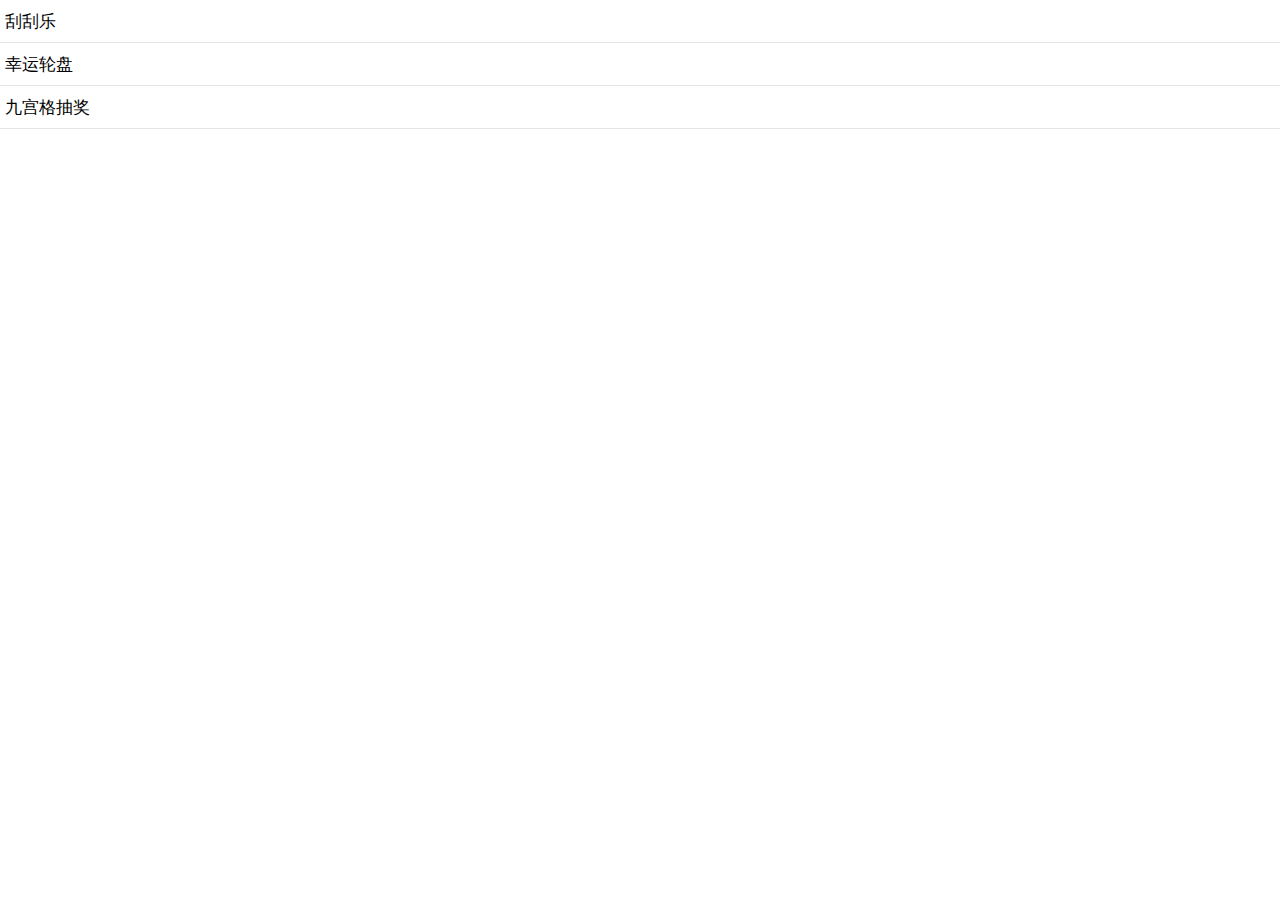
<file: WebRoot/weixin/game/index.html>
<!DOCTYPE html>
<html>
<head>
    <meta name="viewport" content="width=device-width, initial-scale=1.0, user-scalable=no, minimum-scale=1.0, maximum-scale=1.0">
    <meta charset="utf-8">
    <meta http-equiv="Cache-Control" content="no-cache, no-store, must-revalidate" /> 
	<meta http-equiv="Pragma" content="no-cache" /> 
	<meta http-equiv="Expires" content="0" />
    <link rel="stylesheet" type="text/css" href="../common/css/mui.min.css">
    <style type="text/css">
    .mui-table-view-cell:after{left:0px;}
    .wx-clear{clear:both;}
    .wx-clear-btop:after{height: 0px;}
    .wx-clear-bdown:before{height: 0px;}
    .wx-clear-p{padding: 0px;}
    .wx-clear-m{margin: 0px;}
    .wx-padding{padding: 10px;}
    .wx-list-img{width: 60px;height: 60px;max-width: 60px;margin-right: 10px;}
    .wx-hr{
    	height: 10px;width: 100%; border: 10px;background: #F2F2F2;padding: 0px;margin: 0px;
    }
    </style>
</head>
<body>
	<ul class="mui-table-view">
		<li class="mui-table-view-cell mui-media" style="padding-left: 10px;">
			<a href="guaguale.html">刮刮乐</a>
		</li>
		<li class="mui-table-view-cell mui-media" style="padding-left: 10px;">
			<a href="rotate.html">幸运轮盘</a>
		</li>
		<li class="mui-table-view-cell mui-media" style="padding-left: 10px;">
			<a href="sudoku.html">九宫格抽奖</a>
		</li>
	</ul>
</body>
</html>
</file>
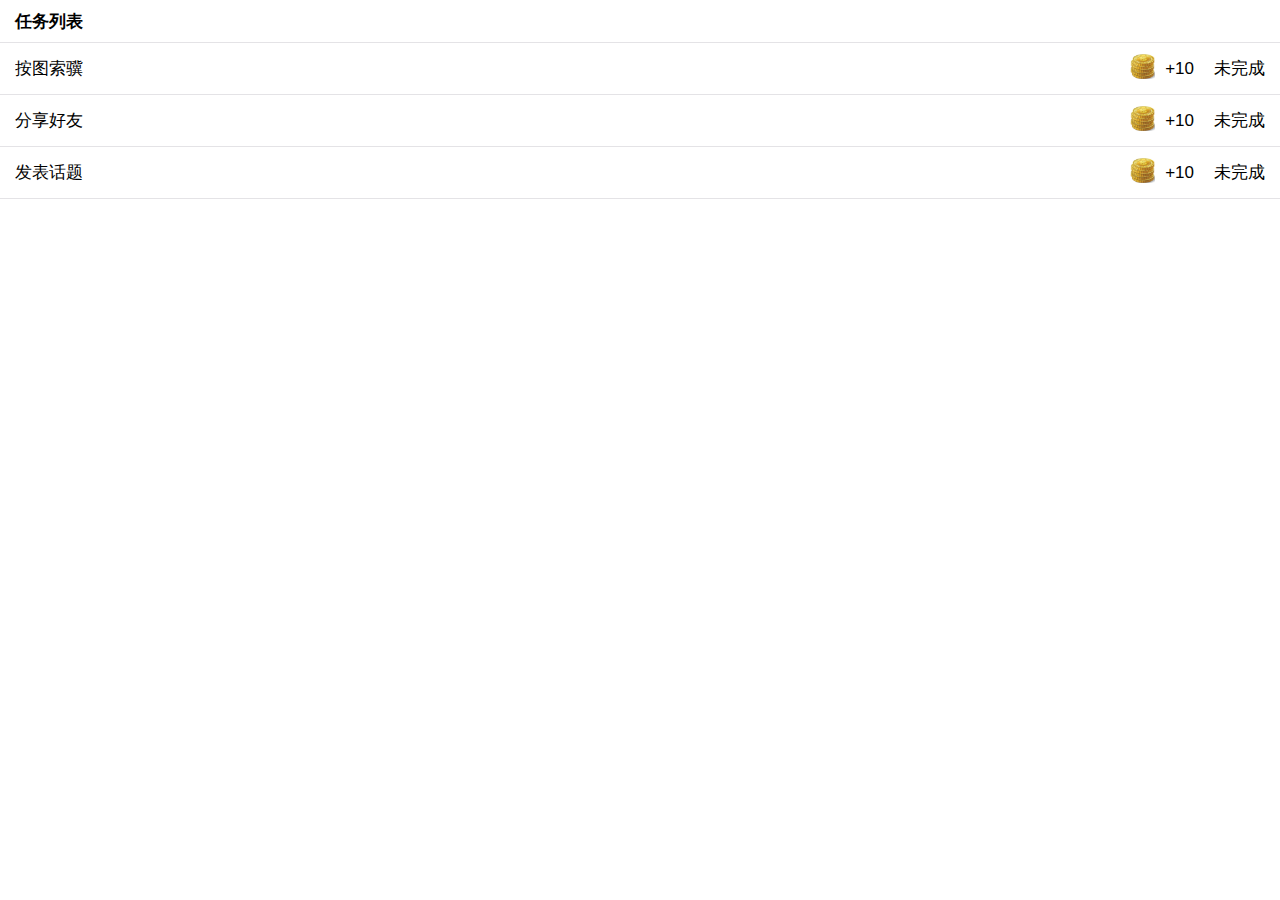
<file: WebRoot/weixin/shop/index.html>
<!DOCTYPE html>
<html>
<head>
    <meta name="viewport" content="width=device-width, initial-scale=1.0, user-scalable=no, minimum-scale=1.0, maximum-scale=1.0">
    <meta charset="utf-8">
    <meta http-equiv="Cache-Control" content="no-cache, no-store, must-revalidate" /> 
	<meta http-equiv="Pragma" content="no-cache" /> 
	<meta http-equiv="Expires" content="0" />
	<title>超级任务</title>
    <link rel="stylesheet" type="text/css" href="../common/css/mui.min.css">
    <style type="text/css">
    .mui-table-view-cell:after{left:0px;}
    .wx-clear{clear:both;}
    .wx-clear-btop:after{height: 0px;}
    .wx-clear-bdown:before{height: 0px;}
    .wx-clear-p{padding: 0px;}
    .wx-clear-m{margin: 0px;}
    .wx-padding{padding: 10px;}
    .wx-margin-r{margin-right: 10px;}
    .wx-margin-l{margin-left: 10px;}
    .wx-hr{
    	height: 10px;width: 100%; border: 10px;background: #F2F2F2;padding: 0px;margin: 0px;
    }
    </style>
</head>
<body>
	<ul class="mui-table-view">
		<li class="mui-table-view-cell mui-media">
			<b>任务列表</b>
		</li>
		<li class="mui-table-view-cell mui-media" style="line-height: 30px;">
			<a href="scan.html">
				<div class="mui-media-body mui-pull-left">按图索骥</div>
				<div class="mui-pull-right wx-margin-l">未完成</div>
				<div class="mui-pull-right wx-margin-r">+10</div>
				<img class="mui-pull-right wx-margin-r" src="../common/images/u18.jpg" style="width: 25px;height: 25px;">
			</a>
		</li>
		<li class="mui-table-view-cell mui-media" style="line-height: 30px;">
			<a href="share.html">
				<div class="mui-media-body mui-pull-left">分享好友</div>
				<div class="mui-pull-right wx-margin-l">未完成</div>
				<div class="mui-pull-right wx-margin-r">+10</div>
				<img class="mui-pull-right wx-margin-r" src="../common/images/u18.jpg" style="width: 25px;height: 25px;">
			</a>
		</li>
		<li class="mui-table-view-cell mui-media" style="line-height: 30px;">
			<a href="#">
				<div class="mui-media-body mui-pull-left">发表话题</div>
				<div class="mui-pull-right wx-margin-l">未完成</div>
				<div class="mui-pull-right wx-margin-r">+10</div>
				<img class="mui-pull-right wx-margin-r" src="../common/images/u18.jpg" style="width: 25px;height: 25px;">
			</a>
		</li>
	</ul>
</body>
</html>
</file>
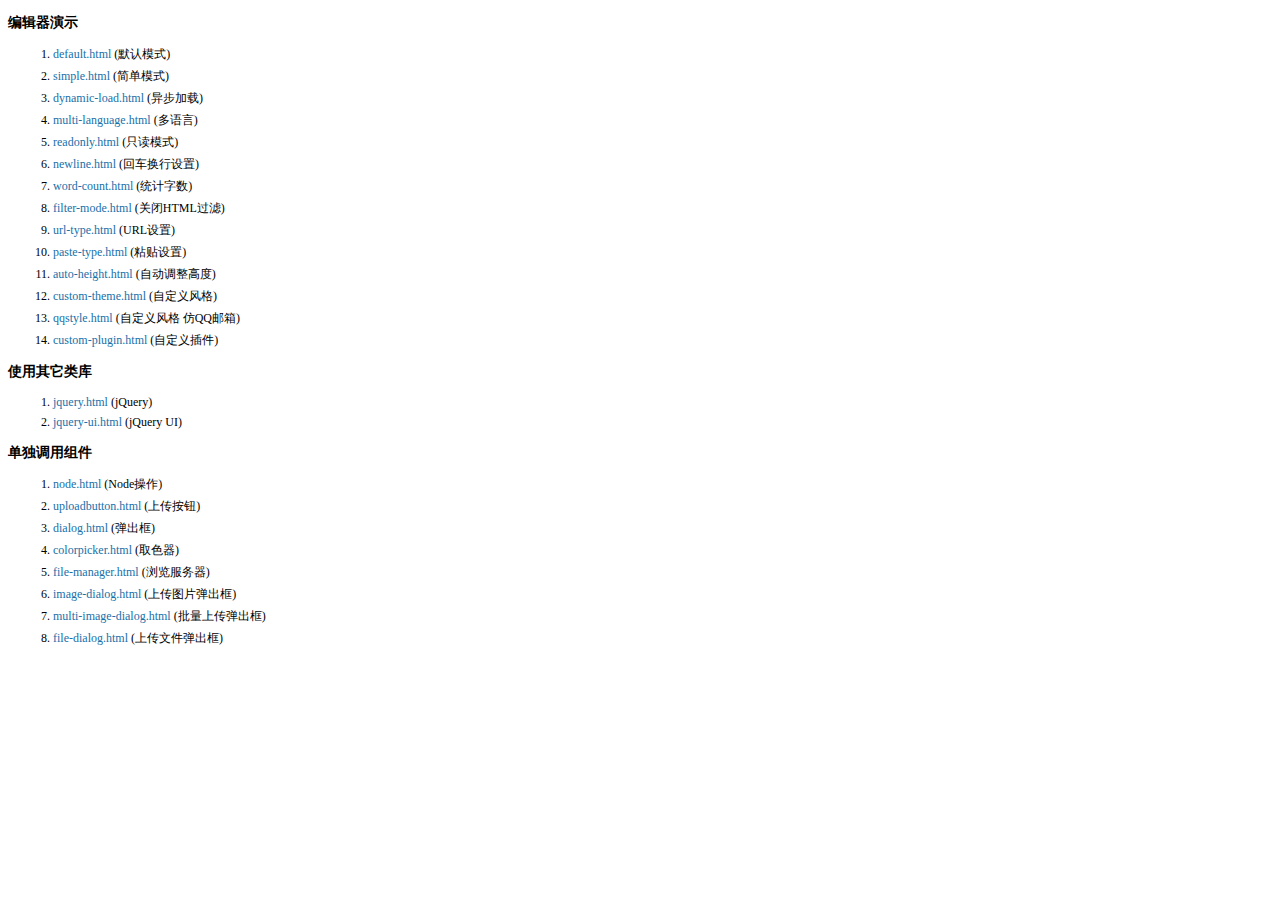
<file: WebRoot/common/kindeditor/examples/index.html>
<!doctype html>
<html>
	<head>
		<meta charset="utf-8" />
		<title>KindEditor Examples</title>
		<style>
			body {
				font-size: 12px;
				font-family: Tahoma, Simsun;
			}
			h3 {
				font-size: 14px;
			}
			a {
				color: #1870a9;
				text-decoration: none;
			}
			a:hover {
				color: #BC2A4D;
			}
			li {
				margin: 5px;
			}
		</style>
	</head>
	<body>
		<h3>编辑器演示</h3>
		<ol>
			<li><a href="default.html" target="_blank">default.html</a> (默认模式)</li>
			<li><a href="simple.html" target="_blank">simple.html</a> (简单模式)</li>
			<li><a href="dynamic-load.html" target="_blank">dynamic-load.html</a> (异步加载)</li>
			<li><a href="multi-language.html" target="_blank">multi-language.html</a> (多语言)</li>
			<li><a href="readonly.html" target="_blank">readonly.html</a> (只读模式)</li>
			<li><a href="newline.html" target="_blank">newline.html</a> (回车换行设置)</li>
			<li><a href="word-count.html" target="_blank">word-count.html</a> (统计字数)</li>
			<li><a href="filter-mode.html" target="_blank">filter-mode.html</a> (关闭HTML过滤)</li>
			<li><a href="url-type.html" target="_blank">url-type.html</a> (URL设置)</li>
			<li><a href="paste-type.html" target="_blank">paste-type.html</a> (粘贴设置)</li>
			<li><a href="auto-height.html" target="_blank">auto-height.html</a> (自动调整高度)</li>
			<li><a href="custom-theme.html" target="_blank">custom-theme.html</a> (自定义风格)</li>
			<li><a href="qqstyle.html" target="_blank">qqstyle.html</a> (自定义风格 仿QQ邮箱)</li>
			<li><a href="custom-plugin.html" target="_blank">custom-plugin.html</a> (自定义插件)</li>
		</ol>
		<h3>使用其它类库</h3>
		<ol>
			<li><a href="jquery.html" target="_blank">jquery.html</a> (jQuery)</li>
			<li><a href="jquery-ui.html" target="_blank">jquery-ui.html</a> (jQuery UI)</li>
		</ol>
		<h3>单独调用组件</h3>
		<ol>
			<li><a href="node.html" target="_blank">node.html</a> (Node操作)</li>
			<li><a href="uploadbutton.html" target="_blank">uploadbutton.html</a> (上传按钮)</li>
			<li><a href="dialog.html" target="_blank">dialog.html</a> (弹出框)</li>
			<li><a href="colorpicker.html" target="_blank">colorpicker.html</a> (取色器)</li>
			<li><a href="file-manager.html" target="_blank">file-manager.html</a> (浏览服务器)</li>
			<li><a href="image-dialog.html" target="_blank">image-dialog.html</a> (上传图片弹出框)</li>
			<li><a href="multi-image-dialog.html" target="_blank">multi-image-dialog.html</a> (批量上传弹出框)</li>
			<li><a href="file-dialog.html" target="_blank">file-dialog.html</a> (上传文件弹出框)</li>
		</ol>
	</body>
</html>
</file>
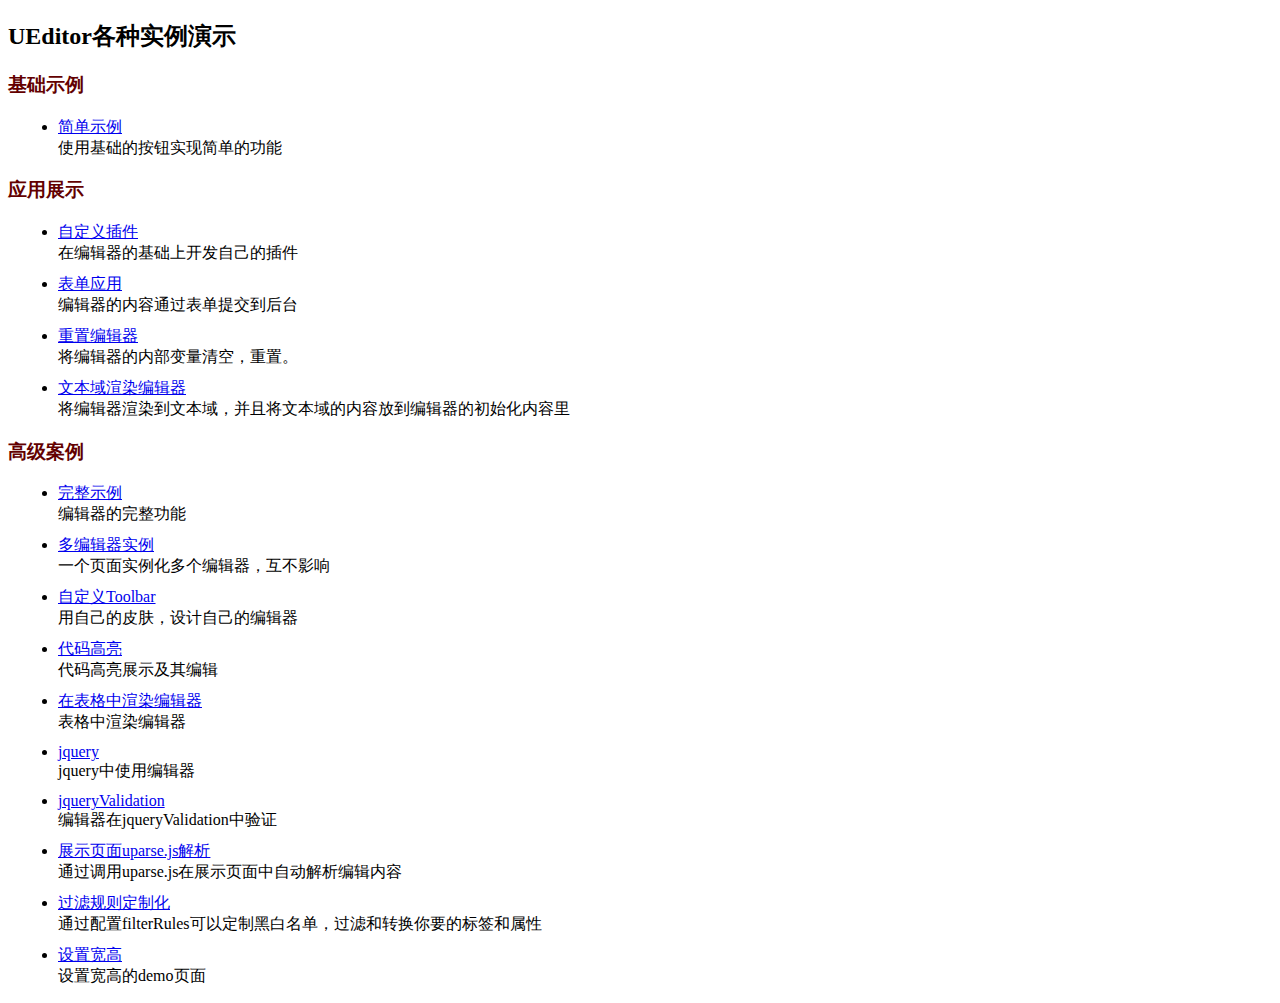
<file: WebRoot/common/ueditor/examples/index.html>
<!DOCTYPE HTML>
<html>
<head>
    <meta http-equiv="Content-Type" content="text/html; charset=utf-8" />
    <title></title>
    <style type="text/css">
        h3{
            color:#630000;
        }
        ul li{
            margin: 10px;
        }
        a:link,a:active,a:visited{
            color: #0000EE;
        }
    </style>
</head>
<body>
<h2>UEditor各种实例演示</h2>
<h3>基础示例</h3>
<ul>
    <li>
        <a href="simpleDemo.html" target="_self">简单示例</a><br/>
        使用基础的按钮实现简单的功能
    </li>
</ul>
<h3>应用展示</h3>
<ul>
    <li>
        <a href="customPluginDemo.html" target="_self">自定义插件</a><br/>
        在编辑器的基础上开发自己的插件
    </li>
    <li>
        <a href="submitFormDemo.html" target="_self">表单应用</a><br/>
        编辑器的内容通过表单提交到后台
    </li>
    <li>
        <a href="resetDemo.html" target="_self">重置编辑器</a><br/>
        将编辑器的内部变量清空，重置。
    </li>
    <li>
        <a href="textareaDemo.html" target="_self">文本域渲染编辑器</a><br/>
        将编辑器渲染到文本域，并且将文本域的内容放到编辑器的初始化内容里
    </li>
</ul>
<h3>高级案例</h3>
<ul>
    <li>
        <a href="completeDemo.html" target="_self">完整示例</a><br/>
        编辑器的完整功能
    </li>
    <li>
        <a href="multiDemo.html" target="_self">多编辑器实例</a><br/>
        一个页面实例化多个编辑器，互不影响
    </li>
    <li>
        <a href="customToolbarDemo.html" target="_self">自定义Toolbar</a><br/>
        用自己的皮肤，设计自己的编辑器
    </li>
    <li>
        <a href="highlightDemo.html" target="_self">代码高亮</a><br/>
        代码高亮展示及其编辑
    </li>
    <li>
        <a href="renderInTable.html" target="_self">在表格中渲染编辑器</a><br/>
        表格中渲染编辑器
    </li>
    <li>
        <a href="jqueryCompleteDemo.html" target="_self">jquery</a><br/>
        jquery中使用编辑器
    </li>
    <li>
        <a href="jqueryValidation.html" target="_self">jqueryValidation</a><br/>
        编辑器在jqueryValidation中验证
    </li>
    <li>
        <a href="uparsedemo.html" target="_self">展示页面uparse.js解析</a><br/>
        通过调用uparse.js在展示页面中自动解析编辑内容
    </li>
    <li>
        <a href="filterRuleDemo.html" target="_self">过滤规则定制化</a><br/>
        通过配置filterRules可以定制黑白名单，过滤和转换你要的标签和属性
    </li>
    <li>
        <a href="setWidthHeightDemo.html" target="_self">设置宽高</a><br/>
        设置宽高的demo页面
    </li>
</ul>
<script type="text/javascript">
    var href = location.href;
    if(href.indexOf("http") != 0 ){
        alert("您当前尚未将UEditor部署到服务器环境，部分浏览器下所有弹出框功能的使用会受到限制！");
    }
</script>
</body>
</html>
</file>
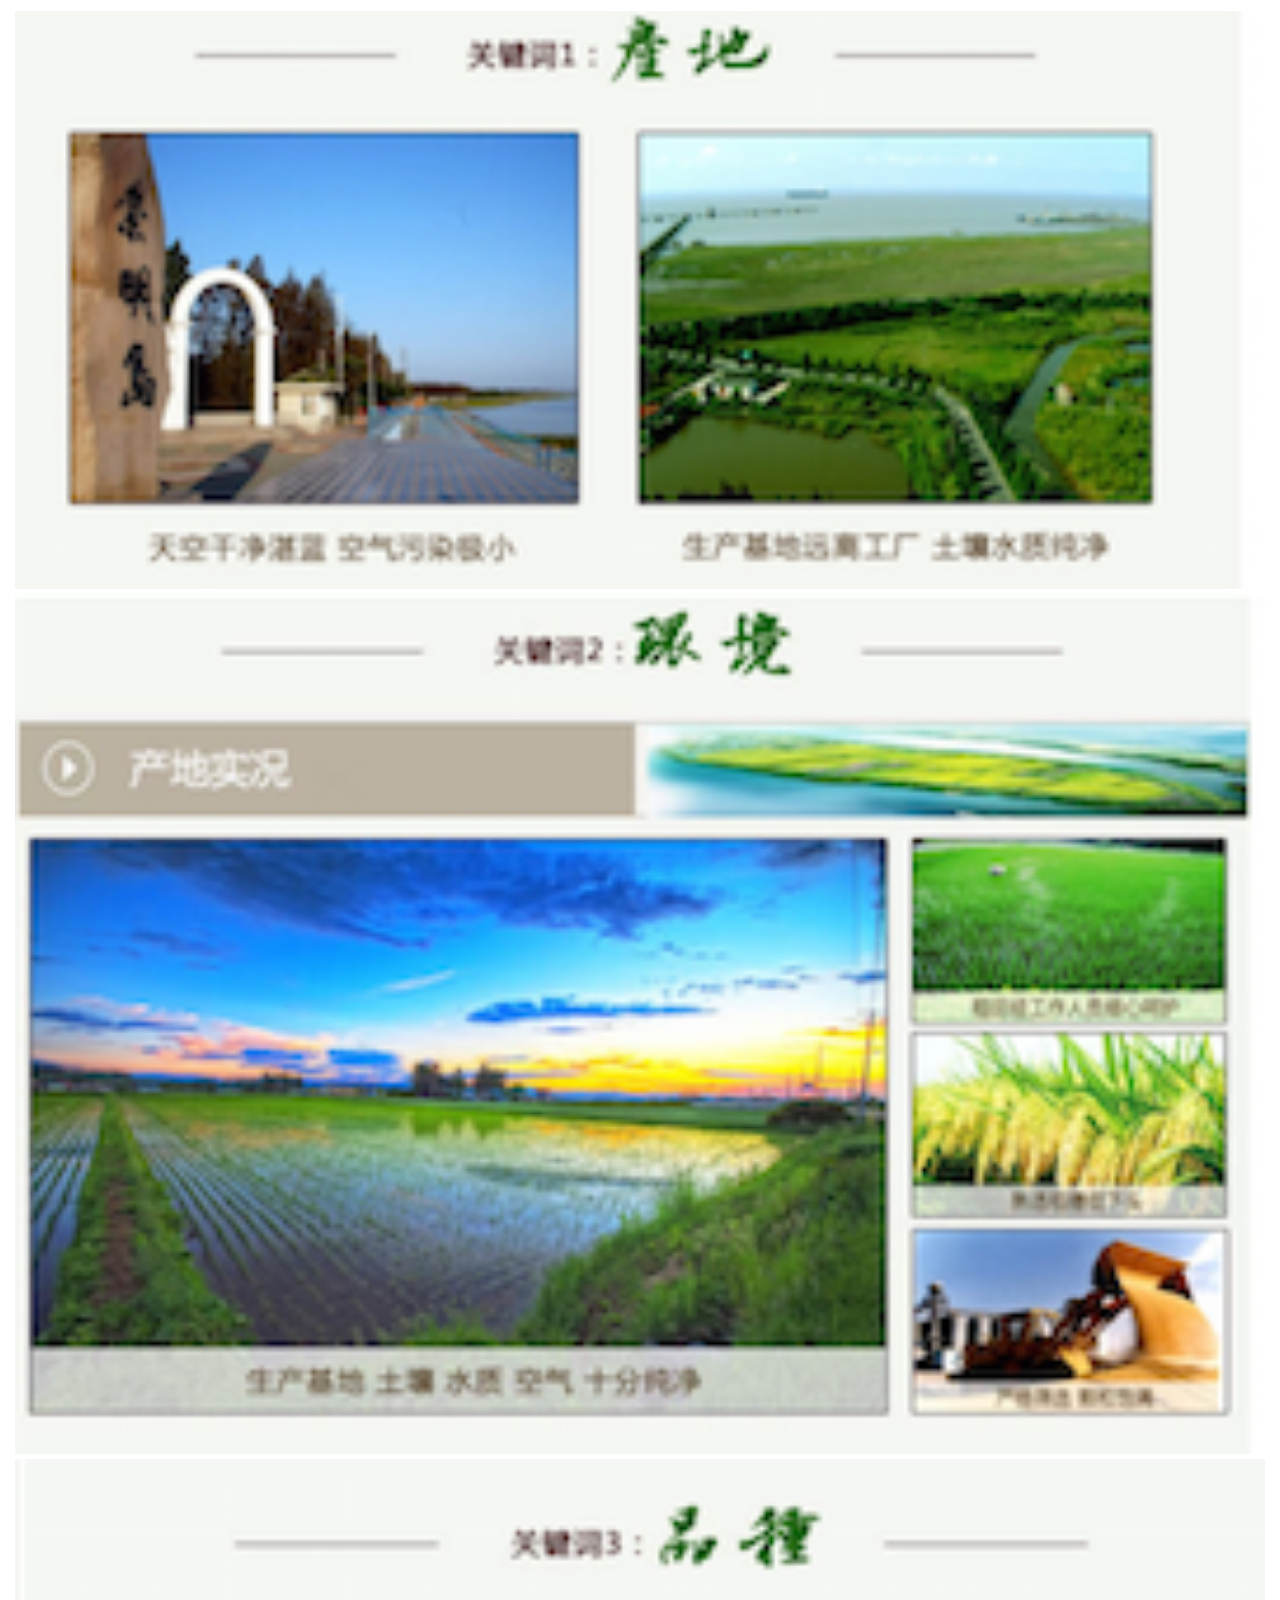
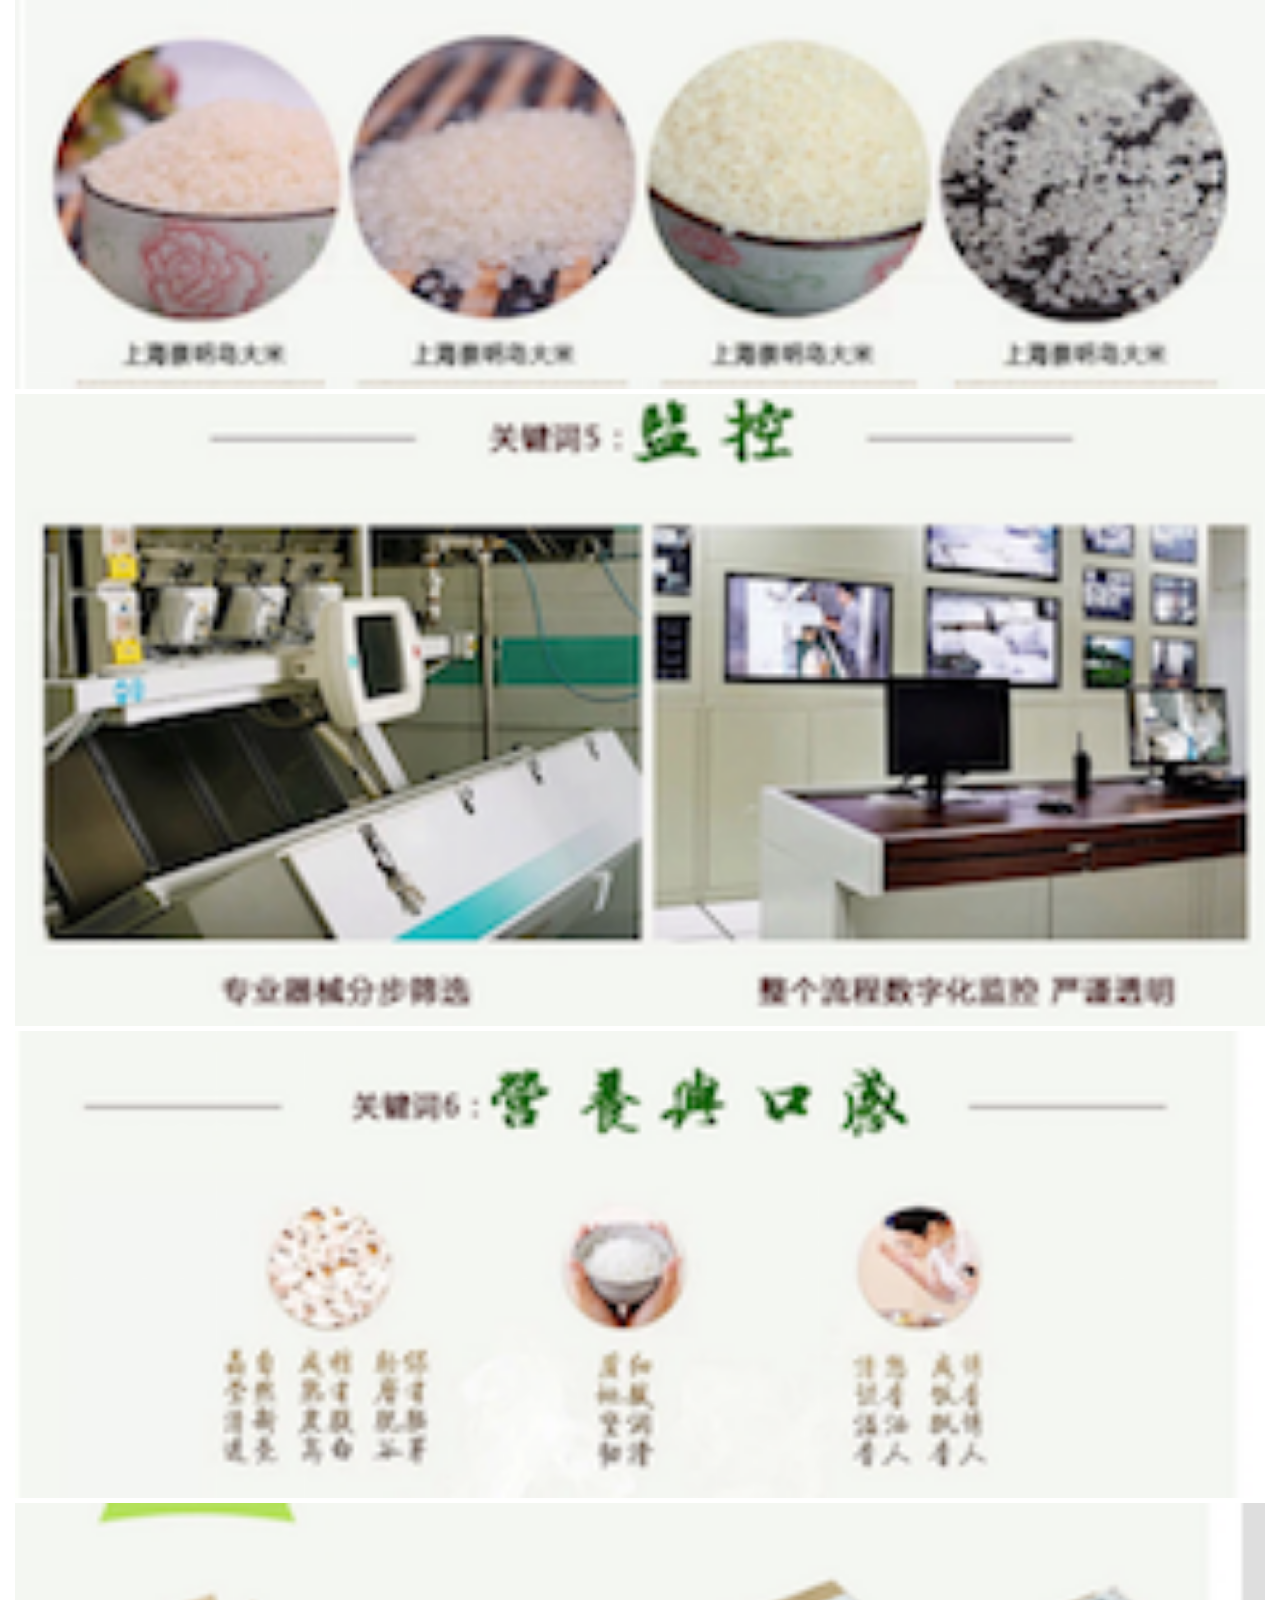
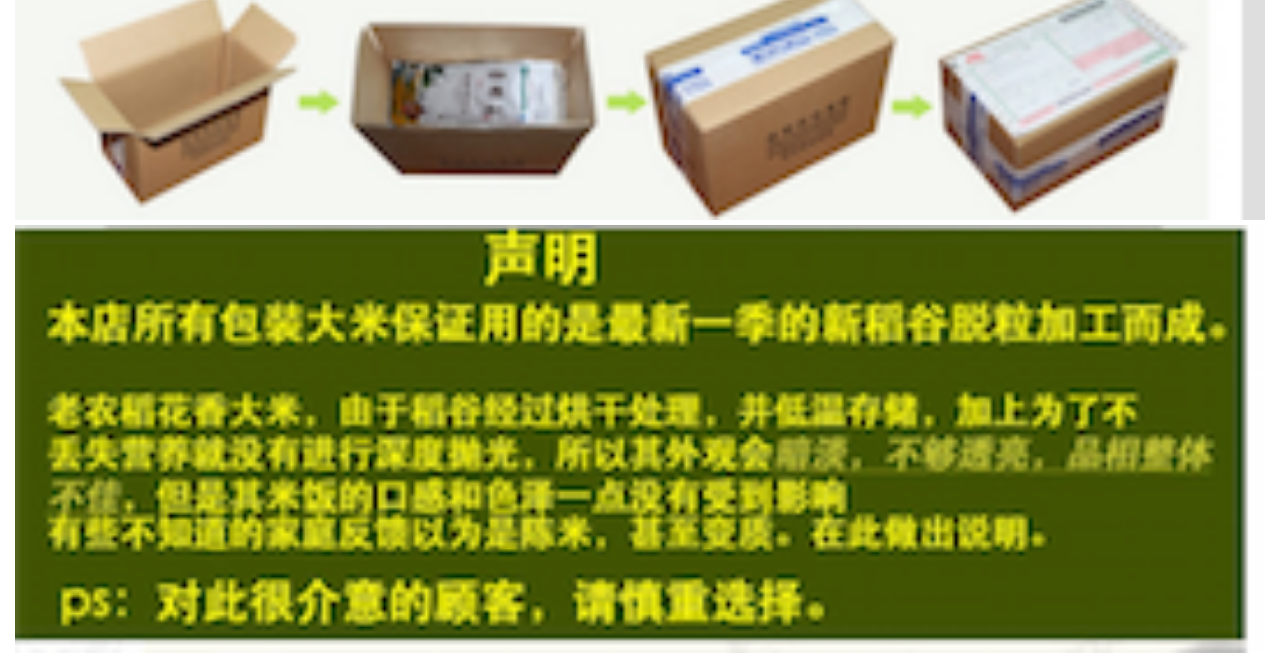
<file: WebRoot/weixin/ground/article.html>
<!DOCTYPE html>
<html>
<head>
    <meta name="viewport" content="width=device-width, initial-scale=1.0, user-scalable=no, minimum-scale=1.0, maximum-scale=1.0">
    <meta charset="utf-8">
    <meta http-equiv="Cache-Control" content="no-cache, no-store, must-revalidate" /> 
	<meta http-equiv="Pragma" content="no-cache" /> 
	<meta http-equiv="Expires" content="0" />
    <title>崇明大米</title>
    <link rel="stylesheet" type="text/css" href="../common/css/mui.min.css">
    <style type="text/css">
    .mui-table-view:after{height: 0px;}
    .mui-table-view-cell:after{left:0px;height: 0px;}
    .mui-table-view-cell img{width: 100%;}
    </style>
</head>
<body background="#F2F2F2">
	<ul class="mui-table-view">
		<li class="mui-table-view-cell">
			<img src="../common/images/u12.png"/>
			<img src="../common/images/u14.png"/>
			<img src="../common/images/u16.png"/>
			<img src="../common/images/u18.png"/>
			<img src="../common/images/u20.png"/>
			<img src="../common/images/u22.png"/>
			<img src="../common/images/u24.png"/>
		</li>
	</ul>
</body>
</html>
</file>
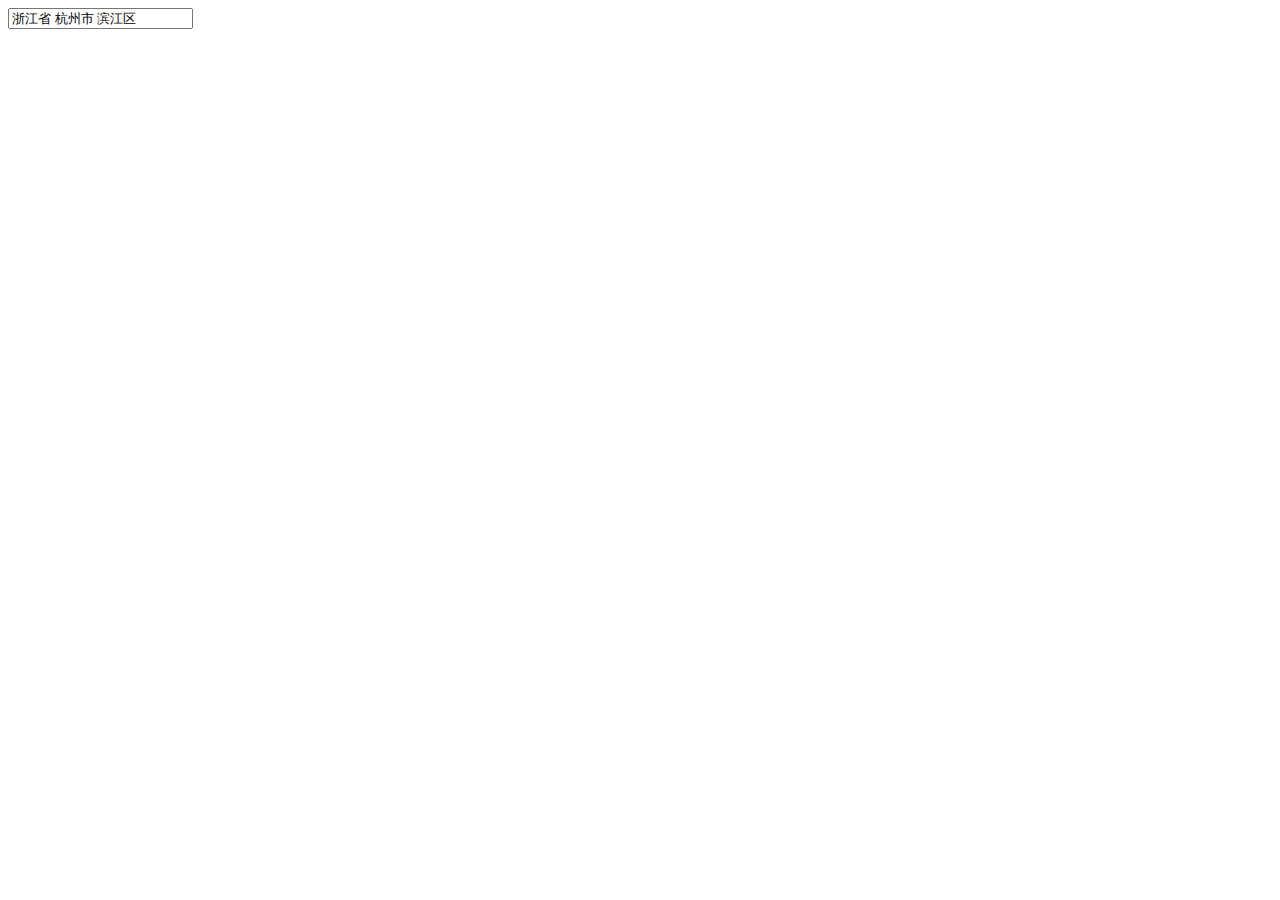
<file: WebRoot/weixin/shop/index11111.html>
<!DOCTYPE html>
<html>
	<head>
		<title>选择地区1</title>
		<meta name="viewport" content="width=device-width, initial-scale=1.0, maximum-scale=1.0, user-scalable=0">
		<meta charset="utf-8">
		<meta http-equiv="Cache-Control" content="no-cache, no-store, must-revalidate" /> 
		<meta http-equiv="Pragma" content="no-cache" /> 
		<meta http-equiv="Expires" content="0" />
		<link rel="stylesheet" type="text/css" href="../common/plugin/select_area/mobile-select-area.css">
		<script type="text/javascript" src="../common/plugin/select_area/zepto.min.js"></script>
		<script type="text/javascript" src="../common/plugin/select_area/dialog.min.js"></script>
		<script type="text/javascript" src="../common/plugin/select_area/mobile-select-area.js"></script>
	</head>
	<body>
		<input type="text" id="txt_area" value="浙江省 杭州市 滨江区"/>
		<input type="hidden" id="hd_area" value="1,1,1"/>
		<script>
		var selectArea = new MobileSelectArea();
		selectArea.init({trigger:'#txt_area',value:$('#hd_area').val(),data:'data.json'});
		</script>
	</body>
</html>
</file>
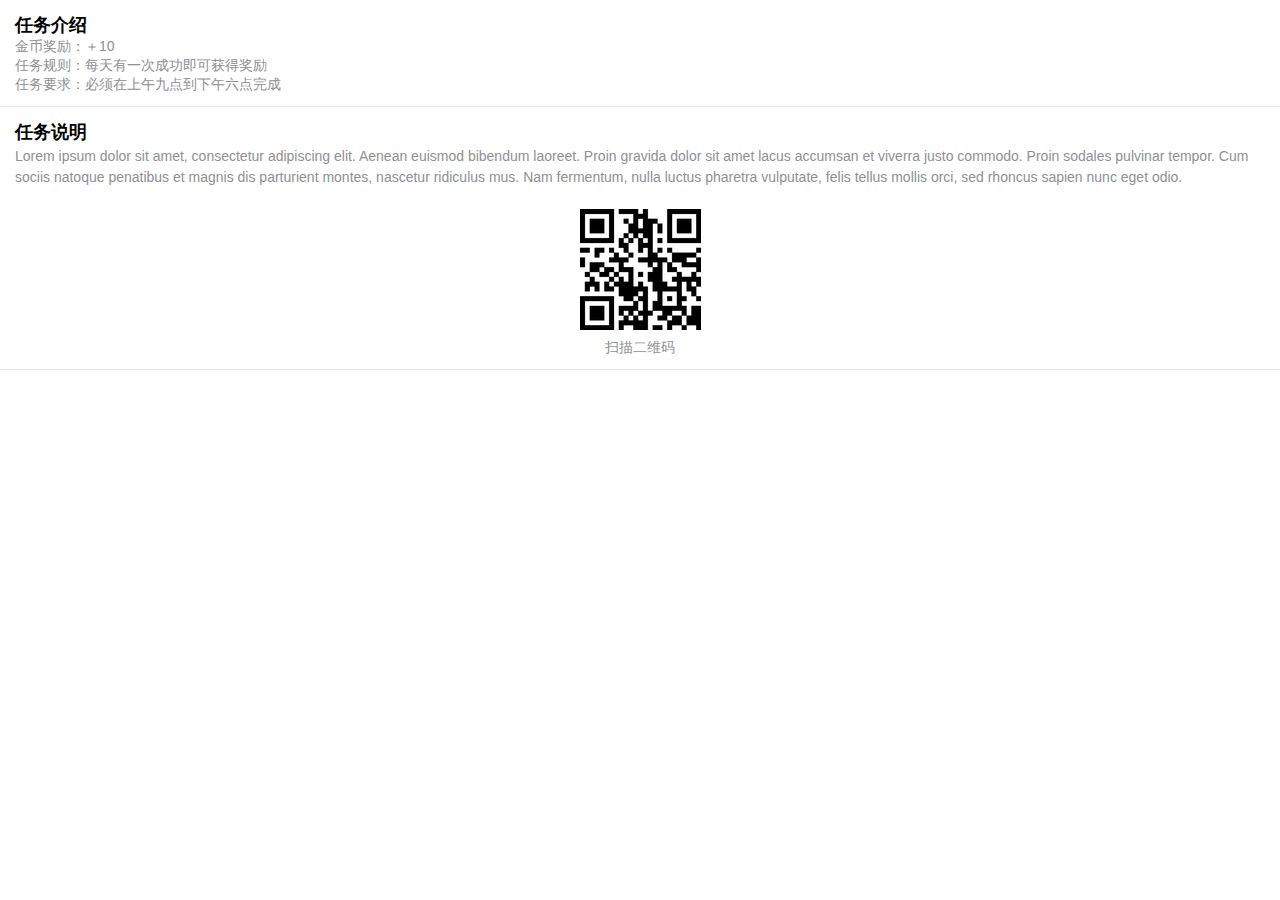
<file: WebRoot/weixin/shop/scan.html>
<!DOCTYPE html>
<html>
<head>
    <meta name="viewport" content="width=device-width, initial-scale=1.0, user-scalable=no, minimum-scale=1.0, maximum-scale=1.0">
    <meta charset="utf-8">
    <meta http-equiv="Cache-Control" content="no-cache, no-store, must-revalidate" /> 
	<meta http-equiv="Pragma" content="no-cache" /> 
	<meta http-equiv="Expires" content="0" />
	<title>按图索骥</title>
    <link rel="stylesheet" type="text/css" href="../common/css/mui.min.css">
    <style type="text/css">
    .mui-table-view-cell:after{left:0px;}
    .wx-clear{clear:both;}
    .wx-clear-btop:after{height: 0px;}
    .wx-clear-bdown:before{height: 0px;}
    .wx-clear-p{padding: 0px;}
    .wx-clear-m{margin: 0px;}
    .wx-padding{padding: 10px;}
    .wx-margin-r{margin-right: 10px;}
    .wx-margin-l{margin-left: 10px;}
    </style>
</head>
<body>
	<ul class="mui-table-view">
		<li class="mui-table-view-cell mui-media">
			<h4>任务介绍</h4>
			<h5>金币奖励：＋10</h5>
			<h5>任务规则：每天有一次成功即可获得奖励</h5>
			<h5>任务要求：必须在上午九点到下午六点完成</h5>
		</li>
		<li class="mui-table-view-cell mui-media">
			<h4>任务说明</h4>
			<p>Lorem ipsum dolor sit amet, consectetur adipiscing elit. Aenean euismod bibendum laoreet. Proin gravida dolor sit amet lacus accumsan et viverra justo commodo. Proin sodales pulvinar tempor. Cum sociis natoque penatibus et magnis dis parturient montes, nascetur ridiculus mus. Nam fermentum, nulla luctus pharetra vulputate, felis tellus mollis orci, sed rhoncus sapien nunc eget odio.</p>
			<div style="text-align: center;"><br />
				<img src="../common/images/scan.jpg"/>
				<h5>扫描二维码</h5>
			</div>
		</li>
	</ul>
</body>
</html>
</file>
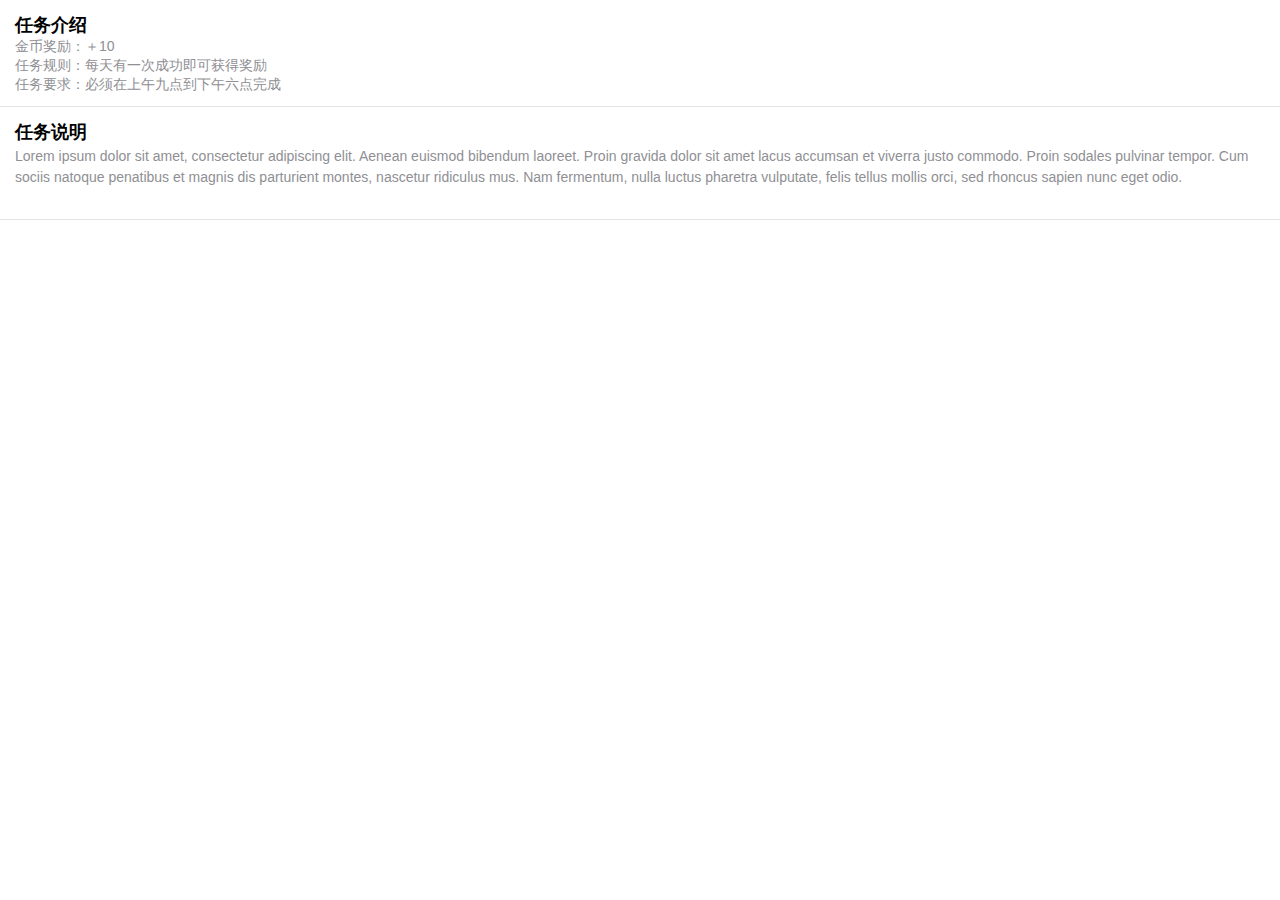
<file: WebRoot/weixin/shop/share.html>
<!DOCTYPE html>
<html>
<head>
    <meta name="viewport" content="width=device-width, initial-scale=1.0, user-scalable=no, minimum-scale=1.0, maximum-scale=1.0">
    <meta charset="utf-8">
    <meta http-equiv="Cache-Control" content="no-cache, no-store, must-revalidate" /> 
	<meta http-equiv="Pragma" content="no-cache" /> 
	<meta http-equiv="Expires" content="0" />
	<title>分享好友</title>
    <link rel="stylesheet" type="text/css" href="../common/css/mui.min.css">
    <style type="text/css">
    .mui-table-view-cell:after{left:0px;}
    .wx-clear{clear:both;}
    .wx-clear-btop:after{height: 0px;}
    .wx-clear-bdown:before{height: 0px;}
    .wx-clear-p{padding: 0px;}
    .wx-clear-m{margin: 0px;}
    .wx-padding{padding: 10px;}
    .wx-margin-r{margin-right: 10px;}
    .wx-margin-l{margin-left: 10px;}
    </style>
</head>
<body>
	<ul class="mui-table-view">
		<li class="mui-table-view-cell mui-media">
			<h4>任务介绍</h4>
			<h5>金币奖励：＋10</h5>
			<h5>任务规则：每天有一次成功即可获得奖励</h5>
			<h5>任务要求：必须在上午九点到下午六点完成</h5>
		</li>
		<li class="mui-table-view-cell mui-media">
			<h4>任务说明</h4>
			<p>Lorem ipsum dolor sit amet, consectetur adipiscing elit. Aenean euismod bibendum laoreet. Proin gravida dolor sit amet lacus accumsan et viverra justo commodo. Proin sodales pulvinar tempor. Cum sociis natoque penatibus et magnis dis parturient montes, nascetur ridiculus mus. Nam fermentum, nulla luctus pharetra vulputate, felis tellus mollis orci, sed rhoncus sapien nunc eget odio.</p>
			<div style="text-align: center;"><br />
				<div class="bdsharebuttonbox"><a class="bds_more" href="#" data-cmd="more"></a><a class="bds_tsina" title="分享到新浪微博" href="#" data-cmd="tsina"></a><a class="bds_weixin" title="分享到微信" href="#" data-cmd="weixin"></a><a class="bds_qzone" title="分享到QQ空间" href="#" data-cmd="qzone"></a><a class="bds_tqq" title="分享到腾讯微博" href="#" data-cmd="tqq"></a><a class="bds_renren" title="分享到人人网" href="#" data-cmd="renren"></a></div>
				<script>window._bd_share_config={"common":{"bdSnsKey":{},"bdText":"","bdMini":"2","bdMiniList":false,"bdPic":"","bdStyle":"0","bdSize":"32"},"share":{}};with(document)0[(getElementsByTagName('head')[0]||body).appendChild(createElement('script')).src='http://bdimg.share.baidu.com/static/api/js/share.js?v=89860593.js?cdnversion='+~(-new Date()/36e5)];</script>
			</div>
		</li>
	</ul>
</body>
</html>
</file>
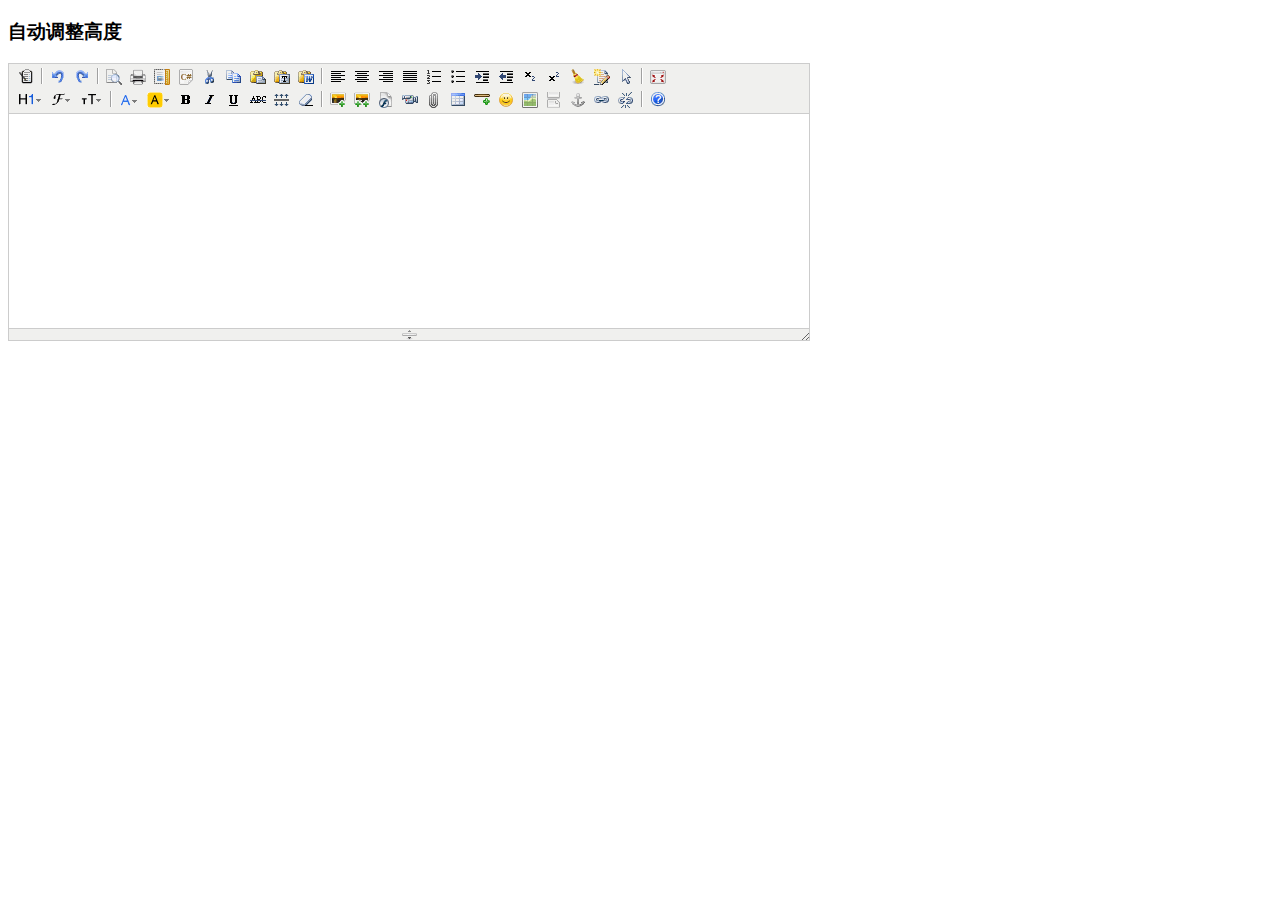
<file: WebRoot/common/kindeditor/examples/auto-height.html>
<!doctype html>
<html>
	<head>
		<meta charset="utf-8" />
		<title>Auto Height Examples</title>
		<style>
			form {
				margin: 0;
			}
			textarea {
				display: block;
			}
		</style>
		<link rel="stylesheet" href="../themes/default/default.css" />
		<script charset="utf-8" src="../kindeditor-min.js"></script>
		<script charset="utf-8" src="../lang/zh_CN.js"></script>
		<script>
			KindEditor.ready(function(K) {
				K.create('textarea[name="content"]', {
					autoHeightMode : true,
					afterCreate : function() {
						this.loadPlugin('autoheight');
					}
				});
			});
		</script>
	</head>
	<body>
		<h3>自动调整高度</h3>
		<form>
			<textarea name="content" style="width:800px;height:200px;"></textarea>
		</form>
	</body>
</html>
</file>
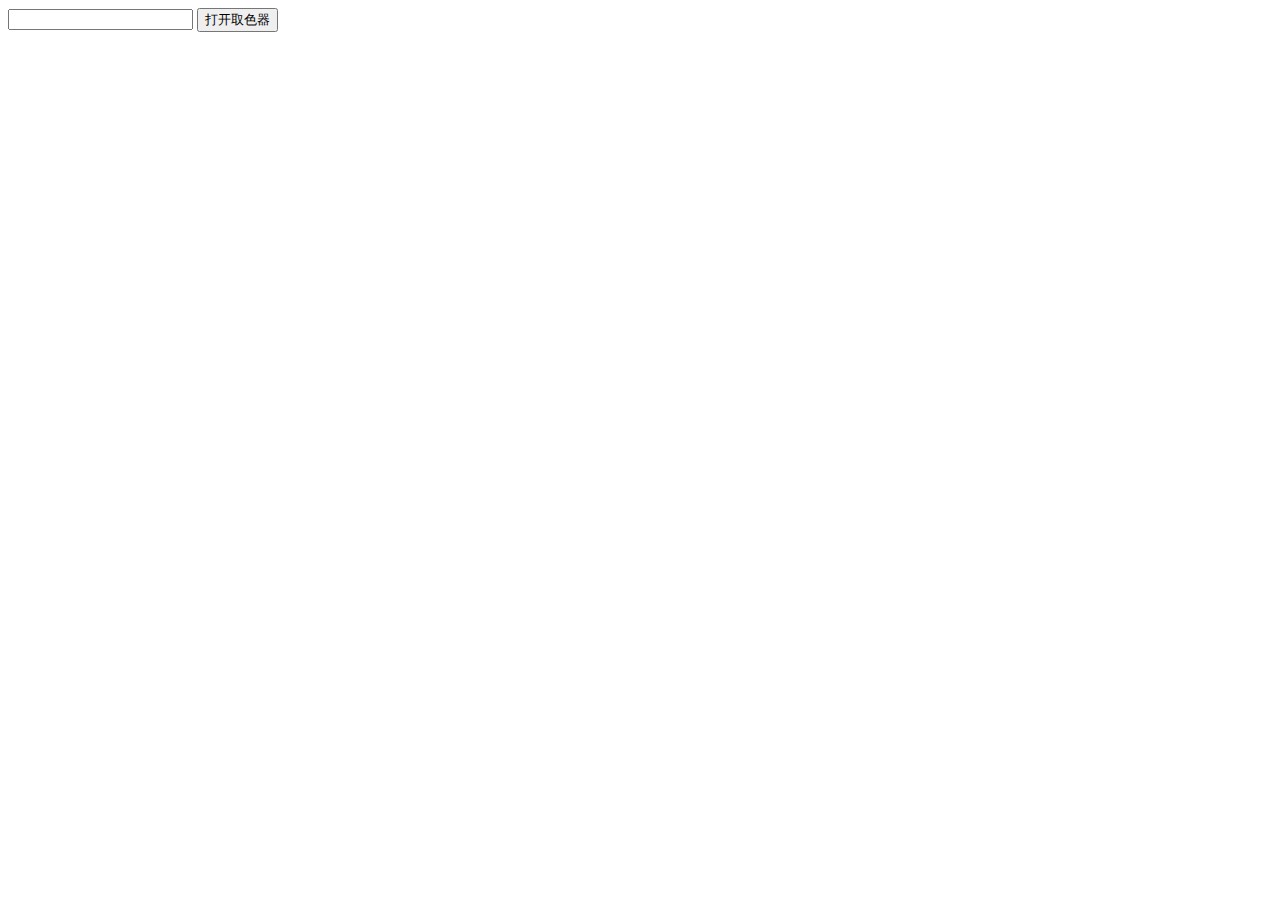
<file: WebRoot/common/kindeditor/examples/colorpicker.html>
<!doctype html>
<html>
	<head>
		<meta charset="utf-8" />
		<title>ColorPicker Examples</title>
		<link rel="stylesheet" href="../themes/default/default.css" />
		<script src="../kindeditor-min.js"></script>
		<script>
			KindEditor.ready(function(K) {
				var colorpicker;
				K('#colorpicker').bind('click', function(e) {
					e.stopPropagation();
					if (colorpicker) {
						colorpicker.remove();
						colorpicker = null;
						return;
					}
					var colorpickerPos = K('#colorpicker').pos();
					colorpicker = K.colorpicker({
						x : colorpickerPos.x,
						y : colorpickerPos.y + K('#colorpicker').height(),
						z : 19811214,
						selectedColor : 'default',
						noColor : '无颜色',
						click : function(color) {
							K('#color').val(color);
							colorpicker.remove();
							colorpicker = null;
						}
					});
				});
				K(document).click(function() {
					if (colorpicker) {
						colorpicker.remove();
						colorpicker = null;
					}
				});
			});
		</script>
	</head>
	<body>
		<input type="text" id="color" value="" /> <input type="button" id="colorpicker" value="打开取色器" />
	</body>
</html>
</file>
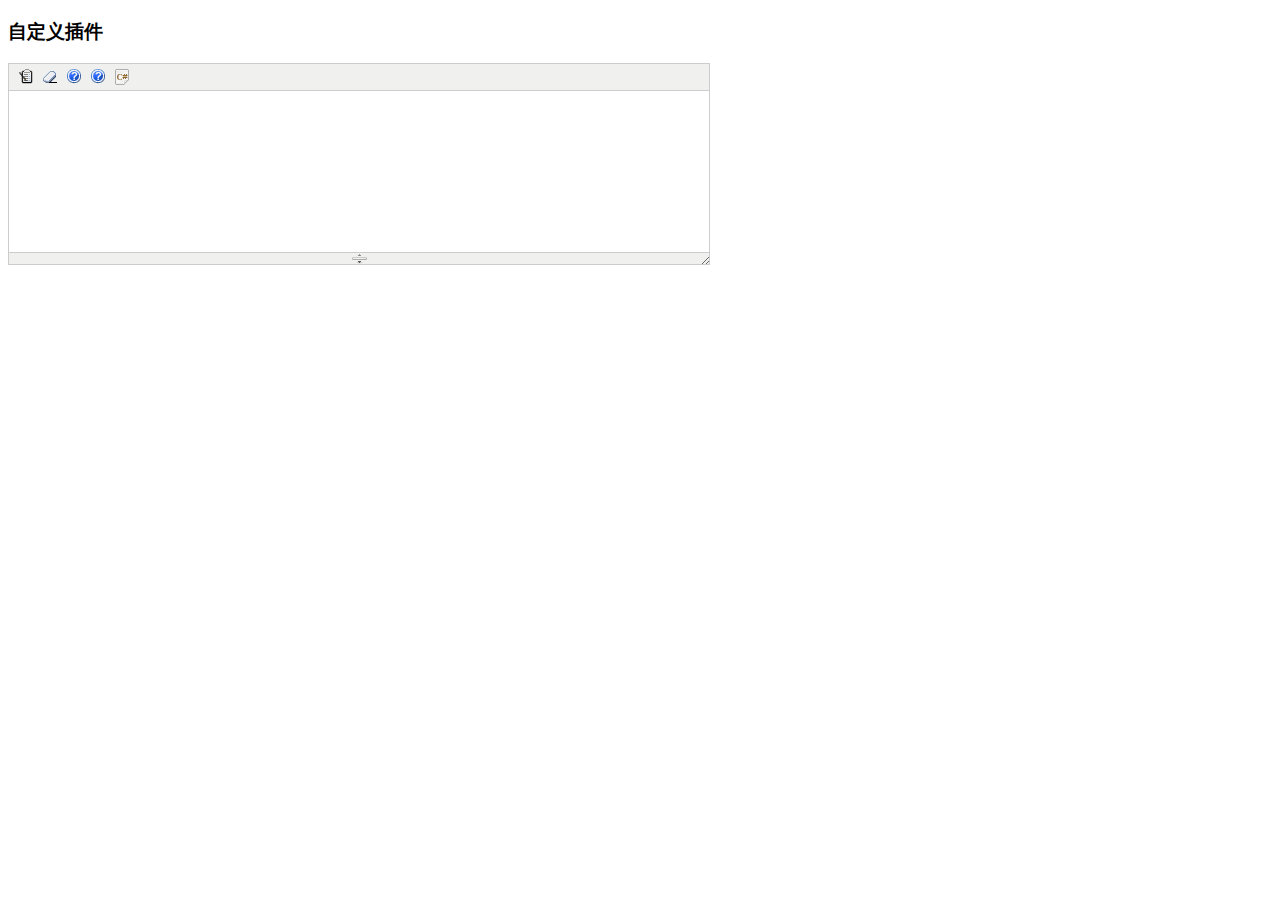
<file: WebRoot/common/kindeditor/examples/custom-plugin.html>
<!doctype html>
<html>
	<head>
		<meta charset="utf-8" />
		<title>Custom Plugin Examples</title>
		<style>
			form {
				margin: 0;
			}
			textarea {
				display: block;
			}
			.ke-icon-example1 {
				background-image: url(../themes/default/default.gif);
				background-position: 0px -672px;
				width: 16px;
				height: 16px;
			}
			.ke-icon-example2 {
				background-image: url(../themes/default/default.gif);
				background-position: 0px -672px;
				width: 16px;
				height: 16px;
			}
		</style>
		<link rel="stylesheet" href="../themes/default/default.css" />
		<script charset="utf-8" src="../kindeditor-min.js"></script>
		<script charset="utf-8" src="../lang/zh_CN.js"></script>
		<script>
			// 自定义插件 #1
			KindEditor.lang({
				example1 : '插入HTML'
			});
			KindEditor.plugin('example1', function(K) {
				var self = this, name = 'example1';
				self.clickToolbar(name, function() {
					self.insertHtml('<strong>测试内容</strong>');
				});
			});
			// 自定义插件 #2
			KindEditor.lang({
				example2 : 'CLASS样式'
			});
			KindEditor.plugin('example2', function(K) {
				var self = this, name = 'example2';
				function click(value) {
					var cmd = self.cmd;
					if (value === 'adv_strikethrough') {
						cmd.wrap('<span style="background-color:#e53333;text-decoration:line-through;"></span>');
					} else {
						cmd.wrap('<span class="' + value + '"></span>');
					}
					cmd.select();
					self.hideMenu();
				}
				self.clickToolbar(name, function() {
					var menu = self.createMenu({
						name : name,
						width : 150
					});
					menu.addItem({
						title : '红底白字',
						click : function() {
							click('red');
						}
					});
					menu.addItem({
						title : '绿底白字',
						click : function() {
							click('green');
						}
					});
					menu.addItem({
						title : '黄底白字',
						click : function() {
							click('yellow');
						}
					});
					menu.addItem({
						title : '自定义删除线',
						click : function() {
							click('adv_strikethrough');
						}
					});
				});
			});
			KindEditor.ready(function(K) {
				K.create('#content1', {
					cssPath : ['../plugins/code/prettify.css', 'index.css'],
					items : ['source', 'removeformat', 'example1', 'example2', 'code']
				});
			});
		</script>
	</head>
	<body>
		<h3>自定义插件</h3>
		<textarea id="content1" name="content" style="width:700px;height:200px;visibility:hidden;"></textarea>
	</body>
</html>
</file>
<file: WebRoot/weixin/common/plugin/select_area/mobile-select-area.css>
@import url(dialog.css);
/*selectarea*/
.ui-scroller{position: relative;height: 88px;width: 100%; min-width: 260px;font-size: 14px;font-weight: normal;}
.ui-scroller>div{width: 33%;display: inline-block;position:relative;height:88px;overflow: hidden;box-sizing:border-box;}
.ui-scroller dl{position: absolute;width: 100%;margin: 0;top:30px;}
.ui-scroller dd{padding;0;margin:0;overflow: hidden; text-overflow:ellipsis;width:100%;height: 30px;line-height: 30px;}
.ui-scroller dd.focus{}
.ui-scroller{-webkit-mask: -webkit-gradient(linear,0% 30%,0% 100%,from(rgba(222,187,71,1)),to(rgba(36,142,36,0)));}
.ui-scroller-mask{-webkit-mask: -webkit-gradient(linear,0% 30%,0% 0%,from(rgba(222,187,71,1)),to(rgba(36,142,36,0)));}
.ui-scroller p{position: absolute;top:30px;height:30px;width: 100%;margin: 0;z-index: -1;border:1px solid #e2e2e2;border-left:none;border-right:none;}
.ui-scroller .ui-dialog-action{margin-top: 10px;}
</file>
<file: WebRoot/common/kindeditor/themes/default/default.css>
/* common */
.ke-inline-block {
	display: -moz-inline-stack;
	display: inline-block;
	vertical-align: middle;
	zoom: 1;
	*display: inline;
}
.ke-clearfix {
	zoom: 1;
}
.ke-clearfix:after {
	content: ".";
	display: block;
	clear: both;
	font-size: 0;
	height: 0;
	line-height: 0;
	visibility: hidden;
}
.ke-shadow {
	box-shadow: 1px 1px 3px #A0A0A0;
	-moz-box-shadow: 1px 1px 3px #A0A0A0;
	-webkit-box-shadow: 1px 1px 3px #A0A0A0;
	filter: progid:DXImageTransform.Microsoft.Shadow(color='#A0A0A0', Direction=135, Strength=3);
	background-color: #F0F0EE;
}
.ke-menu a,
.ke-menu a:hover,
.ke-dialog a,
.ke-dialog a:hover {
	color: #337FE5;
	text-decoration: none;
}
/* icons */
.ke-icon-source {
	background-position: 0px 0px;
	width: 16px;
	height: 16px;
}
.ke-icon-preview {
	background-position: 0px -16px;
	width: 16px;
	height: 16px;
}
.ke-icon-print {
	background-position: 0px -32px;
	width: 16px;
	height: 16px;
}
.ke-icon-undo {
	background-position: 0px -48px;
	width: 16px;
	height: 16px;
}
.ke-icon-redo {
	background-position: 0px -64px;
	width: 16px;
	height: 16px;
}
.ke-icon-cut {
	background-position: 0px -80px;
	width: 16px;
	height: 16px;
}
.ke-icon-copy {
	background-position: 0px -96px;
	width: 16px;
	height: 16px;
}
.ke-icon-paste {
	background-position: 0px -112px;
	width: 16px;
	height: 16px;
}
.ke-icon-selectall {
	background-position: 0px -128px;
	width: 16px;
	height: 16px;
}
.ke-icon-justifyleft {
	background-position: 0px -144px;
	width: 16px;
	height: 16px;
}
.ke-icon-justifycenter {
	background-position: 0px -160px;
	width: 16px;
	height: 16px;
}
.ke-icon-justifyright {
	background-position: 0px -176px;
	width: 16px;
	height: 16px;
}
.ke-icon-justifyfull {
	background-position: 0px -192px;
	width: 16px;
	height: 16px;
}
.ke-icon-insertorderedlist {
	background-position: 0px -208px;
	width: 16px;
	height: 16px;
}
.ke-icon-insertunorderedlist {
	background-position: 0px -224px;
	width: 16px;
	height: 16px;
}
.ke-icon-indent {
	background-position: 0px -240px;
	width: 16px;
	height: 16px;
}
.ke-icon-outdent {
	background-position: 0px -256px;
	width: 16px;
	height: 16px;
}
.ke-icon-subscript {
	background-position: 0px -272px;
	width: 16px;
	height: 16px;
}
.ke-icon-superscript {
	background-position: 0px -288px;
	width: 16px;
	height: 16px;
}
.ke-icon-date {
	background-position: 0px -304px;
	width: 25px;
	height: 16px;
}
.ke-icon-time {
	background-position: 0px -320px;
	width: 25px;
	height: 16px;
}
.ke-icon-formatblock {
	background-position: 0px -336px;
	width: 25px;
	height: 16px;
}
.ke-icon-fontname {
	background-position: 0px -352px;
	width: 21px;
	height: 16px;
}
.ke-icon-fontsize {
	background-position: 0px -368px;
	width: 23px;
	height: 16px;
}
.ke-icon-forecolor {
	background-position: 0px -384px;
	width: 20px;
	height: 16px;
}
.ke-icon-hilitecolor {
	background-position: 0px -400px;
	width: 23px;
	height: 16px;
}
.ke-icon-bold {
	background-position: 0px -416px;
	width: 16px;
	height: 16px;
}
.ke-icon-italic {
	background-position: 0px -432px;
	width: 16px;
	height: 16px;
}
.ke-icon-underline {
	background-position: 0px -448px;
	width: 16px;
	height: 16px;
}
.ke-icon-strikethrough {
	background-position: 0px -464px;
	width: 16px;
	height: 16px;
}
.ke-icon-removeformat {
	background-position: 0px -480px;
	width: 16px;
	height: 16px;
}
.ke-icon-image {
	background-position: 0px -496px;
	width: 16px;
	height: 16px;
}
.ke-icon-flash {
	background-position: 0px -512px;
	width: 16px;
	height: 16px;
}
.ke-icon-media {
	background-position: 0px -528px;
	width: 16px;
	height: 16px;
}
.ke-icon-div {
	background-position: 0px -544px;
	width: 16px;
	height: 16px;
}
.ke-icon-formula {
	background-position: 0px -576px;
	width: 16px;
	height: 16px;
}
.ke-icon-hr {
	background-position: 0px -592px;
	width: 16px;
	height: 16px;
}
.ke-icon-emoticons {
	background-position: 0px -608px;
	width: 16px;
	height: 16px;
}
.ke-icon-link {
	background-position: 0px -624px;
	width: 16px;
	height: 16px;
}
.ke-icon-unlink {
	background-position: 0px -640px;
	width: 16px;
	height: 16px;
}
.ke-icon-fullscreen {
	background-position: 0px -656px;
	width: 16px;
	height: 16px;
}
.ke-icon-about {
	background-position: 0px -672px;
	width: 16px;
	height: 16px;
}
.ke-icon-plainpaste {
	background-position: 0px -704px;
	width: 16px;
	height: 16px;
}
.ke-icon-wordpaste {
	background-position: 0px -720px;
	width: 16px;
	height: 16px;
}
.ke-icon-table {
	background-position: 0px -784px;
	width: 16px;
	height: 16px;
}
.ke-icon-tablemenu {
	background-position: 0px -768px;
	width: 16px;
	height: 16px;
}
.ke-icon-tableinsert {
	background-position: 0px -784px;
	width: 16px;
	height: 16px;
}
.ke-icon-tabledelete {
	background-position: 0px -800px;
	width: 16px;
	height: 16px;
}
.ke-icon-tablecolinsertleft {
	background-position: 0px -816px;
	width: 16px;
	height: 16px;
}
.ke-icon-tablecolinsertright {
	background-position: 0px -832px;
	width: 16px;
	height: 16px;
}
.ke-icon-tablerowinsertabove {
	background-position: 0px -848px;
	width: 16px;
	height: 16px;
}
.ke-icon-tablerowinsertbelow {
	background-position: 0px -864px;
	width: 16px;
	height: 16px;
}
.ke-icon-tablecoldelete {
	background-position: 0px -880px;
	width: 16px;
	height: 16px;
}
.ke-icon-tablerowdelete {
	background-position: 0px -896px;
	width: 16px;
	height: 16px;
}
.ke-icon-tablecellprop {
	background-position: 0px -912px;
	width: 16px;
	height: 16px;
}
.ke-icon-tableprop {
	background-position: 0px -928px;
	width: 16px;
	height: 16px;
}
.ke-icon-checked {
	background-position: 0px -944px;
	width: 16px;
	height: 16px;
}
.ke-icon-code {
	background-position: 0px -960px;
	width: 16px;
	height: 16px;
}
.ke-icon-map {
	background-position: 0px -976px;
	width: 16px;
	height: 16px;
}
.ke-icon-baidumap {
	background-position: 0px -976px;
	width: 16px;
	height: 16px;
}
.ke-icon-lineheight {
	background-position: 0px -992px;
	width: 16px;
	height: 16px;
}
.ke-icon-clearhtml {
	background-position: 0px -1008px;
	width: 16px;
	height: 16px;
}
.ke-icon-pagebreak {
	background-position: 0px -1024px;
	width: 16px;
	height: 16px;
}
.ke-icon-insertfile {
	background-position: 0px -1040px;
	width: 16px;
	height: 16px;
}
.ke-icon-quickformat {
	background-position: 0px -1056px;
	width: 16px;
	height: 16px;
}
.ke-icon-template {
	background-position: 0px -1072px;
	width: 16px;
	height: 16px;
}
.ke-icon-tablecellsplit {
	background-position: 0px -1088px;
	width: 16px;
	height: 16px;
}
.ke-icon-tablerowmerge {
	background-position: 0px -1104px;
	width: 16px;
	height: 16px;
}
.ke-icon-tablerowsplit {
	background-position: 0px -1120px;
	width: 16px;
	height: 16px;
}
.ke-icon-tablecolmerge {
	background-position: 0px -1136px;
	width: 16px;
	height: 16px;
}
.ke-icon-tablecolsplit {
	background-position: 0px -1152px;
	width: 16px;
	height: 16px;
}
.ke-icon-anchor {
	background-position: 0px -1168px;
	width: 16px;
	height: 16px;
}
.ke-icon-search {
	background-position: 0px -1184px;
	width: 16px;
	height: 16px;
}
.ke-icon-new {
	background-position: 0px -1200px;
	width: 16px;
	height: 16px;
}
.ke-icon-specialchar {
	background-position: 0px -1216px;
	width: 16px;
	height: 16px;
}
.ke-icon-multiimage {
	background-position: 0px -1232px;
	width: 16px;
	height: 16px;
}
/* container */
.ke-container {
	display: block;
	border: 1px solid #CCCCCC;
	background-color: #FFF;
	overflow: hidden;
	margin: 0;
	padding: 0;
}
/* toolbar */
.ke-toolbar {
	border-bottom: 1px solid #CCC;
	background-color: #F0F0EE;
	padding: 2px 5px;
	text-align: left;
	overflow: hidden;
	zoom: 1;
}
.ke-toolbar-icon {
	background-repeat: no-repeat;
	font-size: 0;
	line-height: 0;
	overflow: hidden;
	display: block;
}
.ke-toolbar-icon-url {
	background-image: url(default.png);
}
.ke-toolbar .ke-outline {
	border: 1px solid #F0F0EE;
	margin: 1px;
	padding: 1px 2px;
	font-size: 0;
	line-height: 0;
	overflow: hidden;
	cursor: pointer;
	display: block;
	float: left;
}
.ke-toolbar .ke-on {
	border: 1px solid #5690D2;
}
.ke-toolbar .ke-selected {
	border: 1px solid #5690D2;
	background-color: #E9EFF6;
}
.ke-toolbar .ke-disabled {
	cursor: default;
}
.ke-toolbar .ke-separator {
	height: 16px;
	margin: 2px 3px;
	border-left: 1px solid #A0A0A0;
	border-right: 1px solid #FFFFFF;
	border-top:0;
	border-bottom:0;
	width: 0;
	font-size: 0;
	line-height: 0;
	overflow: hidden;
	display: block;
	float: left;
}
.ke-toolbar .ke-hr {
	overflow: hidden;
	height: 1px;
	clear: both;
}
/* edit */
.ke-edit {
	padding: 0;
}
.ke-edit-iframe,
.ke-edit-textarea {
	border: 0;
	margin: 0;
	padding: 0;
	overflow: auto;
}
.ke-edit-textarea {
	font: 12px/1.5 "Consolas", "Monaco", "Bitstream Vera Sans Mono", "Courier New", Courier, monospace;
	color: #000;
	overflow: auto;
	resize: none;
}
.ke-edit-textarea:focus {
	outline: none;
}
/* statusbar */
.ke-statusbar {
	position: relative;
	background-color: #F0F0EE;
	border-top: 1px solid #CCCCCC;
	font-size: 0;
	line-height: 0;
	*height: 12px;
	overflow: hidden;
	text-align: center;
	cursor: s-resize;
}
.ke-statusbar-center-icon {
	background-position: -0px -754px;
	width: 15px;
	height: 11px;
	background-image: url(default.png);
}
.ke-statusbar-right-icon {
	position: absolute;
	right: 0;
	bottom: 0;
	cursor: se-resize;
	background-position: -5px -741px;
	width: 11px;
	height: 11px;
	background-image: url(default.png);
}
/* menu */
.ke-menu {
	border: 1px solid #A0A0A0;
	background-color: #F1F1F1;
	color: #222222;
	padding: 2px;
	font-family: "sans serif",tahoma,verdana,helvetica;
	font-size: 12px;
	text-align: left;
	overflow: hidden;
}
.ke-menu-item {
	border: 1px solid #F1F1F1;
	background-color: #F1F1F1;
	color: #222222;
	height: 24px;
	overflow: hidden;
	cursor: pointer;
}
.ke-menu-item-on {
	border: 1px solid #5690D2;
	background-color: #E9EFF6;
}
.ke-menu-item-left {
	width: 27px;
	text-align: center;
	overflow: hidden;
}
.ke-menu-item-center {
	width: 0;
	height: 24px;
	border-left: 1px solid #E3E3E3;
	border-right: 1px solid #FFFFFF;
	border-top: 0;
	border-bottom: 0;
}
.ke-menu-item-center-on {
	border-left: 1px solid #E9EFF6;
	border-right: 1px solid #E9EFF6;
}
.ke-menu-item-right {
	border: 0;
	padding: 0 0 0 5px;
	line-height: 24px;
	text-align: left;
	overflow: hidden;
}
.ke-menu-separator {
	margin: 2px 0;
	height: 0;
	overflow: hidden;
	border-top: 1px solid #CCCCCC;
	border-bottom: 1px solid #FFFFFF;
	border-left: 0;
	border-right: 0;
}
/* colorpicker */
.ke-colorpicker {
	border: 1px solid #A0A0A0;
	background-color: #F1F1F1;
	color: #222222;
	padding: 2px;
}
.ke-colorpicker-table {
	border:0;
	margin:0;
	padding:0;
	border-collapse: separate;
}
.ke-colorpicker-cell {
	font-size: 0;
	line-height: 0;
	border: 1px solid #F0F0EE;
	cursor: pointer;
	margin:3px;
	padding:0;
}
.ke-colorpicker-cell-top {
	font-family: "sans serif",tahoma,verdana,helvetica;
	font-size: 12px;
	line-height: 24px;
	border: 1px solid #F0F0EE;
	cursor: pointer;
	margin:0;
	padding:0;
	text-align: center;
}
.ke-colorpicker-cell-on {
	border: 1px solid #5690D2;
}
.ke-colorpicker-cell-selected {
	border: 1px solid #2446AB;
}
.ke-colorpicker-cell-color {
	width: 14px;
	height: 14px;
	margin: 3px;
	padding: 0;
	border: 0;
}
/* dialog */
.ke-dialog {
	position: absolute;
	margin: 0;
	padding: 0;
}
.ke-dialog .ke-header {
	width: 100%;
	margin-bottom: 10px;
}
.ke-dialog .ke-header .ke-left {
	float: left;
}
.ke-dialog .ke-header .ke-right {
	float: right;
}
.ke-dialog .ke-header label {
	margin-right: 0;
	cursor: pointer;
	font-weight: normal;
	display: inline;
	vertical-align: top;
}
.ke-dialog-content {
	background-color: #FFF;
	width: 100%;
	height: 100%;
	color: #333;
	border: 1px solid #A0A0A0;
}
.ke-dialog-shadow {
	position: absolute;
	z-index: -1;
	top: 0;
	left: 0;
	width: 100%;
	height: 100%;
	box-shadow: 3px 3px 7px #999;
	-moz-box-shadow: 3px 3px 7px #999;
	-webkit-box-shadow: 3px 3px 7px #999;
	filter: progid:DXImageTransform.Microsoft.Blur(PixelRadius='3', MakeShadow='true', ShadowOpacity='0.4');
	background-color: #F0F0EE;
}
.ke-dialog-header {
	border:0;
	margin:0;
	padding: 0 10px;
	background: url(background.png) repeat scroll 0 0 #F0F0EE;
	border-bottom: 1px solid #CFCFCF;
	height: 24px;
	font: 12px/24px "sans serif",tahoma,verdana,helvetica;
	text-align: left;
	color: #222;
	cursor: move;
}
.ke-dialog-icon-close {
	display: block;
	background: url(default.png) no-repeat scroll 0px -688px;
	width: 16px;
	height: 16px;
	position: absolute;
	right: 6px;
	top: 6px;
	cursor: pointer;
}
.ke-dialog-body {
	font: 12px/1.5 "sans serif",tahoma,verdana,helvetica;
	text-align: left;
	overflow: hidden;
	width: 100%;
}
.ke-dialog-body textarea {
	display: block;
	overflow: auto;
	padding: 0;
	resize: none;
}
.ke-dialog-body textarea:focus,
.ke-dialog-body input:focus,
.ke-dialog-body select:focus {
	outline: none;
}
.ke-dialog-body label {
	margin-right: 10px;
	cursor: pointer;
	display: -moz-inline-stack;
	display: inline-block;
	vertical-align: middle;
	zoom: 1;
	*display: inline;
}
.ke-dialog-body img {
	display: -moz-inline-stack;
	display: inline-block;
	vertical-align: middle;
	zoom: 1;
	*display: inline;
}
.ke-dialog-body select {
	display: -moz-inline-stack;
	display: inline-block;
	vertical-align: middle;
	zoom: 1;
	*display: inline;
	width: auto;
}
.ke-dialog-body .ke-textarea {
	display: block;
	width: 408px;
	height: 260px;
	font-family: "sans serif",tahoma,verdana,helvetica;
	font-size: 12px;
	border-color: #848484 #E0E0E0 #E0E0E0 #848484;
	border-style: solid;
	border-width: 1px;
}
.ke-dialog-body .ke-form {
	margin: 0;
	padding: 0;
}
.ke-dialog-loading {
	position: absolute;
	top: 0;
	left: 1px;
	z-index: 1;
	text-align: center;
}
.ke-dialog-loading-content {
	background: url("../common/loading.gif") no-repeat;
    color: #666;
    font-size: 14px;
    font-weight: bold;
    height: 31px;
    line-height: 31px;
    padding-left: 36px;
}
.ke-dialog-row {
	margin-bottom: 10px;
}
.ke-dialog-footer {
	font: 12px/1 "sans serif",tahoma,verdana,helvetica;
	text-align: right;
	padding:0 0 5px 0;
	background-color: #FFF;
	width: 100%;
}
.ke-dialog-preview,
.ke-dialog-yes {
	margin: 5px;
}
.ke-dialog-no {
	margin: 5px 10px 5px 5px;
}
.ke-dialog-mask {
	background-color:#FFF;
	filter:alpha(opacity=50);
	opacity:0.5;
}
.ke-button-common {
	background: url(background.png) no-repeat scroll 0 -25px transparent;
	cursor: pointer;
	height: 23px;
	line-height: 23px;
	overflow: visible;
	display: inline-block;
	vertical-align: top;
	cursor: pointer;
}
.ke-button-outer {
	background-position: 0 -25px;
	padding: 0;
	position: relative;
	display: -moz-inline-stack;
	display: inline-block;
	vertical-align: middle;
	zoom: 1;
	*display: inline;
}
.ke-button {
	background-position: right -25px;
	padding: 0 12px;
	margin: 0;
	font-family: "sans serif",tahoma,verdana,helvetica;
	border: 0 none;
	color: #333;
	font-size: 12px;
	left: 2px;
	text-decoration: none;
}
/* inputbox */
.ke-input-text {
	background-color:#FFFFFF;
	font-family: "sans serif",tahoma,verdana,helvetica;
	font-size: 12px;
	line-height: 17px;
	height: 17px;
	padding: 2px 4px;
	border-color: #848484 #E0E0E0 #E0E0E0 #848484;
	border-style: solid;
	border-width: 1px;
	display: -moz-inline-stack;
	display: inline-block;
	vertical-align: middle;
	zoom: 1;
	*display: inline;
}
.ke-input-number {
	width: 50px;
}
.ke-input-color {
	border: 1px solid #A0A0A0;
	background-color: #FFFFFF;
	font-size: 12px;
	width: 60px;
	height: 20px;
	line-height: 20px;
	padding-left: 5px;
	overflow: hidden;
	cursor: pointer;
	display: -moz-inline-stack;
	display: inline-block;
	vertical-align: middle;
	zoom: 1;
	*display: inline;
}
.ke-upload-button {
	position: relative;
}
.ke-upload-area {
	position: relative;
	overflow: hidden;
	margin: 0;
	padding: 0;
}
.ke-upload-area .ke-upload-file {
	position: absolute;
	font-size: 60px;
	top: 0;
	right: 0;
	padding: 0;
	margin: 0;
	z-index: 811212;
	border: 0 none;
	opacity: 0;
	filter: alpha(opacity=0);
}
/* tabs */
.ke-tabs {
	font: 12px/1 "sans serif",tahoma,verdana,helvetica;
	border-bottom:1px solid #A0A0A0;
	padding-left:5px;
	margin-bottom:20px;
}
.ke-tabs-ul  {
	list-style-image:none;
	list-style-position:outside;
	list-style-type:none;
	margin:0;
	padding:0;
}
.ke-tabs-li {
	position: relative;
	border: 1px solid #A0A0A0;
	background-color: #F0F0EE;
	margin: 0 2px -1px 0;
	padding: 0 20px;
	float: left;
	line-height: 25px;
	text-align: center;
	color: #555555;
	cursor: pointer;
}
.ke-tabs-li-selected {
	background-color: #FFF;
	border-bottom: 1px solid #FFF;
	color: #000;
	cursor: default;
}
.ke-tabs-li-on {
	background-color: #FFF;
	color: #000;
}
/* progressbar */
.ke-progressbar {
	position: relative;
	margin: 0;
	padding: 0;
}
.ke-progressbar-bar {
	border: 1px solid #6FA5DB;
	width: 80px;
	height: 5px;
	margin: 10px 10px 0 10px;
	padding: 0;
}
.ke-progressbar-bar-inner {
	width: 0;
	height: 5px;
	background-color: #6FA5DB;
	overflow: hidden;
	margin: 0;
	padding: 0;
}
.ke-progressbar-percent {
	position: absolute;
	top: 0;
	left: 40%;
	display: none;
}
/* swfupload */
.ke-swfupload-top {
	position: relative;
	margin-bottom: 10px;
	_width: 608px;
}
.ke-swfupload-button {
	height: 23px;
	line-height: 23px;
}
.ke-swfupload-desc {
	padding: 0 10px;
	height: 23px;
	line-height: 23px;
}
.ke-swfupload-startupload {
	position: absolute;
	top: 0;
	right: 0;
}
.ke-swfupload-body {
	overflow: scroll;
	background-color:#FFFFFF;
	border-color: #848484 #E0E0E0 #E0E0E0 #848484;
	border-style: solid;
	border-width: 1px;
	width: auto;
	height: 370px;
	padding: 5px;
}
.ke-swfupload-body .ke-item {
	width: 100px;
	margin: 5px;
}
.ke-swfupload-body .ke-photo {
	position: relative;
	border: 1px solid #DDDDDD;
	background-color:#FFFFFF;
	padding: 10px;
}
.ke-swfupload-body .ke-delete {
	display: block;
	background: url(default.png) no-repeat scroll 0px -688px;
	width: 16px;
	height: 16px;
	position: absolute;
	right: 0;
	top: 0;
	cursor: pointer;
}
.ke-swfupload-body .ke-status  {
	position: absolute;
	left: 0;
	bottom: 5px;
	width: 100px;
	height: 17px;
}
.ke-swfupload-body .ke-message  {
	width: 100px;
	text-align: center;
	overflow: hidden;
	height:17px;
}
.ke-swfupload-body .ke-error  {
	color: red;
}
.ke-swfupload-body .ke-name {
	width: 100px;
	text-align: center;
	overflow: hidden;
	height:16px;
}
.ke-swfupload-body .ke-on {
	border: 1px solid #5690D2;
	background-color: #E9EFF6;
}

/* emoticons */
.ke-plugin-emoticons {
	position: relative;
}
.ke-plugin-emoticons .ke-preview {
	position: absolute;
	text-align: center;
	margin: 2px;
	padding: 10px;
	top: 0;
	border: 1px solid #A0A0A0;
	background-color: #FFFFFF;
	display: none;
}
.ke-plugin-emoticons .ke-preview-img {
	border:0;
	margin:0;
	padding:0;
}
.ke-plugin-emoticons .ke-table {
	border:0;
	margin:0;
	padding:0;
	border-collapse:separate;
}
.ke-plugin-emoticons .ke-cell {
	margin:0;
	padding:1px;
	border:1px solid #F0F0EE;
	cursor:pointer;
}
.ke-plugin-emoticons .ke-on {
	border: 1px solid #5690D2;
	background-color: #E9EFF6;
}
.ke-plugin-emoticons .ke-img {
	display:block;
	background-repeat:no-repeat;
	overflow:hidden;
	margin:2px;
	width:24px;
	height:24px;
	margin: 0;
	padding: 0;
	border: 0;
}
.ke-plugin-emoticons .ke-page {
	text-align: right;
	margin: 5px;
	padding: 0;
	border: 0;
	font: 12px/1 "sans serif",tahoma,verdana,helvetica;
	color: #333;
	text-decoration: none;
}
.ke-plugin-plainpaste-textarea,
.ke-plugin-wordpaste-iframe {
	display: block;
	width: 408px;
	height: 260px;
	font-family: "sans serif",tahoma,verdana,helvetica;
	font-size: 12px;
	border-color: #848484 #E0E0E0 #E0E0E0 #848484;
	border-style: solid;
	border-width: 1px;
}
/* filemanager */
.ke-plugin-filemanager-header {
	width: 100%;
	margin-bottom: 10px;
}
.ke-plugin-filemanager-header .ke-left {
	float: left;
}
.ke-plugin-filemanager-header .ke-right {
	float: right;
}
.ke-plugin-filemanager-body {
	overflow: scroll;
	background-color:#FFFFFF;
	border-color: #848484 #E0E0E0 #E0E0E0 #848484;
	border-style: solid;
	border-width: 1px;
	width: auto;
	height: 370px;
	padding: 5px;
}
.ke-plugin-filemanager-body .ke-item {
	width: 100px;
	margin: 5px;
}
.ke-plugin-filemanager-body .ke-photo {
	border: 1px solid #DDDDDD;
	background-color:#FFFFFF;
	padding: 10px;
}
.ke-plugin-filemanager-body .ke-name {
	width: 100px;
	text-align: center;
	overflow: hidden;
	height:16px;
}
.ke-plugin-filemanager-body .ke-on {
	border: 1px solid #5690D2;
	background-color: #E9EFF6;
}
.ke-plugin-filemanager-body .ke-table {
	width: 95%;
	border: 0;
	margin: 0;
	padding: 0;
	border-collapse: separate;
}
.ke-plugin-filemanager-body .ke-table .ke-cell {
	margin: 0;
	padding: 0;
	border: 0;
}
.ke-plugin-filemanager-body .ke-table .ke-name {
	width: 55%;
	text-align: left;
}
.ke-plugin-filemanager-body .ke-table .ke-size {
	width: 15%;
	text-align: left;
}
.ke-plugin-filemanager-body .ke-table .ke-datetime {
	width: 30%;
	text-align: center;
}
</file>
<file: WebRoot/weixin/common/css/mui.min.css>
html{font-family:sans-serif;-webkit-text-size-adjust:100%}body{margin:0}article,aside,details,figcaption,figure,footer,header,hgroup,main,nav,section,summary{display:block}audio,canvas,progress,video{display:inline-block;vertical-align:baseline}audio:not([controls]){display:none;height:0}[hidden],template{display:none}a{background:0 0}a:active,a:hover{outline:0}abbr[title]{border-bottom:1px dotted}b,strong{font-weight:700}dfn{font-style:italic}h1{margin:.67em 0}mark{color:#000;background:#ff0}small{font-size:80%}sub,sup{position:relative;font-size:75%;line-height:0;vertical-align:baseline}sup{top:-.5em}sub{bottom:-.25em}img{border:0}svg:not(:root){overflow:hidden}figure{margin:1em 40px}hr{height:0;box-sizing:content-box}pre{overflow:auto}code,kbd,pre,samp{font-family:monospace,monospace;font-size:1em}button,input,optgroup,select,textarea{margin:0;font:inherit;color:inherit}button{overflow:visible}button,select{text-transform:none}button,html input[type=button],input[type=reset],input[type=submit]{-webkit-appearance:button;cursor:pointer}button[disabled],html input[disabled]{cursor:default}input{line-height:normal}input[type=checkbox],input[type=radio]{box-sizing:border-box;padding:0}input[type=number]::-webkit-inner-spin-button,input[type=number]::-webkit-outer-spin-button{height:auto}input[type=search]::-webkit-search-cancel-button,input[type=search]::-webkit-search-decoration{-webkit-appearance:none}fieldset{padding:.35em .625em .75em;margin:0 2px;border:1px solid silver}legend{padding:0;border:0}textarea{overflow:auto}optgroup{font-weight:700}table{border-spacing:0;border-collapse:collapse}td,th{padding:0}*{-webkit-box-sizing:border-box;box-sizing:border-box;-webkit-user-select:none;outline:0;-webkit-tap-highlight-color:transparent;-webkit-tap-highlight-color:transparent}body{-webkit-overflow-scrolling:touch;font-family:"Helvetica Neue",Helvetica,sans-serif;font-size:17px;line-height:21px;color:#000;background-color:#fff}a{color:#007aff;text-decoration:none}a:active{color:#0062cc}.mui-content{-webkit-overflow-scrolling:touch;background-color:#efeff4}.mui-bar-nav~.mui-content{padding-top:44px}.mui-bar-nav~.mui-content.mui-scroll-wrapper .mui-scrollbar-vertical{top:44px}.mui-bar-header-secondary~.mui-content{padding-top:88px}.mui-bar-header-secondary~.mui-content.mui-scroll-wrapper .mui-scrollbar-vertical{top:88px}.mui-bar-footer~.mui-content{padding-bottom:44px}.mui-bar-footer~.mui-content.mui-scroll-wrapper .mui-scrollbar-vertical{bottom:44px}.mui-bar-footer-secondary~.mui-content{padding-bottom:88px}.mui-bar-footer-secondary~.mui-content.mui-scroll-wrapper .mui-scrollbar-vertical{bottom:88px}.mui-bar-tab~.mui-content{padding-bottom:50px}.mui-bar-tab~.mui-content.mui-scroll-wrapper .mui-scrollbar-vertical{bottom:50px}.mui-bar-footer-secondary-tab~.mui-content{padding-bottom:94px}.mui-bar-footer-secondary-tab~.mui-content.mui-scroll-wrapper .mui-scrollbar-vertical{bottom:94px}.mui-content-padded{margin:10px}.mui-inline{display:inline-block;vertical-align:top}.mui-block{display:block!important}.mui-visibility{visibility:visible!important}.mui-hidden{display:none!important}.mui-ellipsis{overflow:hidden;text-overflow:ellipsis;white-space:nowrap}.mui-ellipsis-2{display:-webkit-box;overflow:hidden;text-overflow:ellipsis;word-wrap:break-word;white-space:normal!important;-webkit-line-clamp:2;-webkit-box-orient:vertical}.mui-table{display:table;width:100%;table-layout:fixed}.mui-table-cell{position:relative;display:table-cell}.mui-text-left{text-align:left!important}.mui-text-center{text-align:center!important}.mui-text-justify{text-align:justify!important}.mui-text-right{text-align:right!important}.mui-pull-left{float:left}.mui-pull-right{float:right}.mui-list-unstyled{padding-left:0;list-style:none}.mui-list-inline{padding-left:0;margin-left:-5px;list-style:none}.mui-list-inline>li{display:inline-block;padding-right:5px;padding-left:5px}.mui-clearfix:after,.mui-clearfix:before{display:table;content:" "}.mui-clearfix:after{clear:both}.mui-bg-primary{background-color:#007aff}.mui-bg-positive{background-color:#4cd964}.mui-bg-negative{background-color:#dd524d}.mui-error{padding:10px;margin:88px 35px;background-color:#bbb;border-radius:6px}h1,h2,h3,h4,h5,h6{margin-top:5px;margin-bottom:5px;line-height:1}.mui-h1,h1{font-size:36px}.mui-h2,h2{font-size:30px}.mui-h3,h3{font-size:24px}.mui-h4,h4{font-size:18px}.mui-h5,h5{font-size:14px;font-weight:400;color:#8f8f94}.mui-h6,h6{font-size:12px;font-weight:400;color:#8f8f94}p{margin-top:0;margin-bottom:10px;font-size:14px;color:#8f8f94}.mui-col-xs-12{width:100%}.mui-col-xs-11{width:91.66666667%}.mui-col-xs-10{width:83.33333333%}.mui-col-xs-9{width:75%}.mui-col-xs-8{width:66.66666667%}.mui-col-xs-7{width:58.33333333%}.mui-col-xs-6{width:50%}.mui-col-xs-5{width:41.66666667%}.mui-col-xs-4{width:33.33333333%}.mui-col-xs-3{width:25%}.mui-col-xs-2{width:16.66666667%}.mui-col-xs-1{width:8.33333333%}@media (min-width:400px){.mui-col-sm-12{width:100%}.mui-col-sm-11{width:91.66666667%}.mui-col-sm-10{width:83.33333333%}.mui-col-sm-9{width:75%}.mui-col-sm-8{width:66.66666667%}.mui-col-sm-7{width:58.33333333%}.mui-col-sm-6{width:50%}.mui-col-sm-5{width:41.66666667%}.mui-col-sm-4{width:33.33333333%}.mui-col-sm-3{width:25%}.mui-col-sm-2{width:16.66666667%}.mui-col-sm-1{width:8.33333333%}}.mui-scroll-wrapper{position:absolute;top:0;bottom:0;left:0;z-index:1;width:100%;overflow:hidden;-webkit-backface-visibility:hidden}.mui-scroll{position:absolute;z-index:1;width:100%;-webkit-transform:translateZ(0);transform:translateZ(0);-webkit-backface-visibility:hidden}.mui-scrollbar{position:absolute;z-index:9998;overflow:hidden;pointer-events:none;opacity:0;-webkit-transition:500ms;transition:500ms;transform:translateZ(0px)}.mui-scrollbar-vertical{top:0;right:1px;bottom:2px;width:4px}.mui-scrollbar-vertical .mui-scrollbar-indicator{width:100%}.mui-scrollbar-horizontal{right:2px;bottom:0;left:2px;height:4px}.mui-scrollbar-horizontal .mui-scrollbar-indicator{height:100%}.mui-scrollbar-indicator{position:absolute;display:block;box-sizing:border-box;background:rgba(0,0,0,.39804);border:1px solid rgba(255,255,255,.80196);border-radius:2px;-webkit-transition:.01s cubic-bezier(.1,.57,.1,1);transition:.01s cubic-bezier(.1,.57,.1,1);transform:translate(0px,0) translateZ(0px)}.mui-plus-pullrefresh .mui-fullscreen .mui-scroll-wrapper .mui-scroll-wrapper,.mui-plus-pullrefresh .mui-fullscreen .mui-slider-group .mui-scroll-wrapper{position:absolute;top:0;bottom:0;left:0;width:100%;overflow:hidden}.mui-plus-pullrefresh .mui-fullscreen .mui-scroll-wrapper .mui-scroll,.mui-plus-pullrefresh .mui-fullscreen .mui-slider-group .mui-scroll{position:absolute;width:100%}.mui-plus-pullrefresh .mui-scroll-wrapper,.mui-plus-pullrefresh .mui-slider-group{position:static;top:auto;bottom:auto;left:auto;width:auto;overflow:auto}.mui-plus-pullrefresh .mui-slider-group{overflow:visible}.mui-plus-pullrefresh .mui-scroll{position:static;width:auto}.mui-off-canvas-wrap .mui-bar{position:absolute!important}.mui-off-canvas-wrap{position:relative;z-index:1;width:100%;height:100%;overflow:hidden}.mui-off-canvas-wrap .mui-inner-wrap{position:relative;z-index:1;width:100%;height:100%}.mui-off-canvas-wrap .mui-inner-wrap.mui-transitioning{-webkit-transition:-webkit-transform 200ms ease;transition:transform 200ms ease}.mui-off-canvas-wrap .mui-inner-wrap .mui-off-canvas-left{-webkit-transform:translate3d(-100%,0,0);transform:translate3d(-100%,0,0)}.mui-off-canvas-wrap .mui-inner-wrap .mui-off-canvas-right{-webkit-transform:translate3d(100%,0,0);transform:translate3d(100%,0,0)}.mui-off-canvas-wrap.mui-active{height:100%;overflow:hidden}.mui-off-canvas-wrap.mui-active .mui-off-canvas-backdrop{position:absolute;top:0;right:0;bottom:0;left:0;z-index:998;display:block;background:rgba(0,0,0,.4);box-shadow:-4px 0 4px rgba(0,0,0,.5),4px 0 4px rgba(0,0,0,.5);transition:background 200ms ease;-webkit-backface-visibility:hidden;-webkit-tap-highlight-color:transparent}.mui-off-canvas-wrap.mui-slide-in .mui-off-canvas-right{z-index:10000!important;-webkit-transform:translate3d(100%,0,0)}.mui-off-canvas-wrap.mui-slide-in .mui-off-canvas-left{z-index:10000!important;-webkit-transform:translate3d(-100%,0,0)}.mui-off-canvas-left,.mui-off-canvas-right{position:absolute;top:0;bottom:0;z-index:-1;width:70%;min-height:100%;box-sizing:content-box;-webkit-overflow-scrolling:touch;visibility:hidden;background:#333;-webkit-backface-visibility:hidden}.mui-off-canvas-left.mui-transitioning,.mui-off-canvas-right.mui-transitioning{-webkit-transition:-webkit-transform 200ms ease;transition:transform 200ms ease}.mui-off-canvas-left{left:0}.mui-off-canvas-right{right:0}.mui-loading .mui-spinner{display:block;margin:0 auto}.mui-spinner{display:inline-block;width:24px;height:24px;-webkit-transform-origin:50%;transform-origin:50%;-webkit-animation:spinner-spin 1s step-end infinite;animation:spinner-spin 1s step-end infinite}.mui-spinner:after{display:block;width:100%;height:100%;content:"";background-image:url("data:image/svg+xml;charset=utf-8,<svg viewBox='0 0 120 120' xmlns='http://www.w3.org/2000/svg' xmlns:xlink='http://www.w3.org/1999/xlink'><defs><line id='l' x1='60' x2='60' y1='7' y2='27' stroke='%236c6c6c' stroke-width='11' stroke-linecap='round'/></defs><g><use xlink:href='%23l' opacity='.27'/><use xlink:href='%23l' opacity='.27' transform='rotate(30 60,60)'/><use xlink:href='%23l' opacity='.27' transform='rotate(60 60,60)'/><use xlink:href='%23l' opacity='.27' transform='rotate(90 60,60)'/><use xlink:href='%23l' opacity='.27' transform='rotate(120 60,60)'/><use xlink:href='%23l' opacity='.27' transform='rotate(150 60,60)'/><use xlink:href='%23l' opacity='.37' transform='rotate(180 60,60)'/><use xlink:href='%23l' opacity='.46' transform='rotate(210 60,60)'/><use xlink:href='%23l' opacity='.56' transform='rotate(240 60,60)'/><use xlink:href='%23l' opacity='.66' transform='rotate(270 60,60)'/><use xlink:href='%23l' opacity='.75' transform='rotate(300 60,60)'/><use xlink:href='%23l' opacity='.85' transform='rotate(330 60,60)'/></g></svg>");background-repeat:no-repeat;background-position:50%;background-size:100%}.mui-spinner-white:after{background-image:url("data:image/svg+xml;charset=utf-8,<svg viewBox='0 0 120 120' xmlns='http://www.w3.org/2000/svg' xmlns:xlink='http://www.w3.org/1999/xlink'><defs><line id='l' x1='60' x2='60' y1='7' y2='27' stroke='%23fff' stroke-width='11' stroke-linecap='round'/></defs><g><use xlink:href='%23l' opacity='.27'/><use xlink:href='%23l' opacity='.27' transform='rotate(30 60,60)'/><use xlink:href='%23l' opacity='.27' transform='rotate(60 60,60)'/><use xlink:href='%23l' opacity='.27' transform='rotate(90 60,60)'/><use xlink:href='%23l' opacity='.27' transform='rotate(120 60,60)'/><use xlink:href='%23l' opacity='.27' transform='rotate(150 60,60)'/><use xlink:href='%23l' opacity='.37' transform='rotate(180 60,60)'/><use xlink:href='%23l' opacity='.46' transform='rotate(210 60,60)'/><use xlink:href='%23l' opacity='.56' transform='rotate(240 60,60)'/><use xlink:href='%23l' opacity='.66' transform='rotate(270 60,60)'/><use xlink:href='%23l' opacity='.75' transform='rotate(300 60,60)'/><use xlink:href='%23l' opacity='.85' transform='rotate(330 60,60)'/></g></svg>")}@-webkit-keyframes spinner-spin{0%{-webkit-transform:rotate(0deg)}8.33333333%{-webkit-transform:rotate(30deg)}16.66666667%{-webkit-transform:rotate(60deg)}25%{-webkit-transform:rotate(90deg)}33.33333333%{-webkit-transform:rotate(120deg)}41.66666667%{-webkit-transform:rotate(150deg)}50%{-webkit-transform:rotate(180deg)}58.33333333%{-webkit-transform:rotate(210deg)}66.66666667%{-webkit-transform:rotate(240deg)}75%{-webkit-transform:rotate(270deg)}83.33333333%{-webkit-transform:rotate(300deg)}91.66666667%{-webkit-transform:rotate(330deg)}100%{-webkit-transform:rotate(360deg)}}@keyframes spinner-spin{0%{transform:rotate(0deg)}8.33333333%{transform:rotate(30deg)}16.66666667%{transform:rotate(60deg)}25%{transform:rotate(90deg)}33.33333333%{transform:rotate(120deg)}41.66666667%{transform:rotate(150deg)}50%{transform:rotate(180deg)}58.33333333%{transform:rotate(210deg)}66.66666667%{transform:rotate(240deg)}75%{transform:rotate(270deg)}83.33333333%{transform:rotate(300deg)}91.66666667%{transform:rotate(330deg)}100%{transform:rotate(360deg)}}.mui-btn,button,input[type=button],input[type=reset],input[type=submit]{position:relative;display:inline-block;padding:6px 12px;margin-bottom:0;font-size:14px;font-weight:400;line-height:1.42;color:#333;text-align:center;white-space:nowrap;vertical-align:top;cursor:pointer;background-color:#fff;background-clip:padding-box;border:1px solid #ccc;border-radius:3px;border-top-left-radius:3px;border-top-right-radius:3px;border-bottom-right-radius:3px;border-bottom-left-radius:3px;-webkit-transition:all;transition:all;-webkit-transition-timing-function:linear;transition-timing-function:linear;-webkit-transition-duration:.2s;transition-duration:.2s}.mui-btn.mui-active:enabled,.mui-btn:enabled:active,button.mui-active:enabled,button:enabled:active,input[type=button].mui-active:enabled,input[type=button]:enabled:active,input[type=reset].mui-active:enabled,input[type=reset]:enabled:active,input[type=submit].mui-active:enabled,input[type=submit]:enabled:active{color:#fff;background-color:#929292}.mui-btn.mui-disabled,.mui-btn:disabled,button.mui-disabled,button:disabled,input[type=button].mui-disabled,input[type=button]:disabled,input[type=reset].mui-disabled,input[type=reset]:disabled,input[type=submit].mui-disabled,input[type=submit]:disabled{opacity:.6}.mui-btn-blue,.mui-btn-primary,input[type=submit]{color:#fff;background-color:#007aff;border:1px solid #007aff}.mui-btn-blue.mui-active:enabled,.mui-btn-blue:enabled:active,.mui-btn-primary.mui-active:enabled,.mui-btn-primary:enabled:active,input[type=submit].mui-active:enabled,input[type=submit]:enabled:active{color:#fff;background-color:#0062cc;border:1px solid #0062cc}.mui-btn-green,.mui-btn-positive,.mui-btn-success{color:#fff;background-color:#4cd964;border:1px solid #4cd964}.mui-btn-green.mui-active:enabled,.mui-btn-green:enabled:active,.mui-btn-positive.mui-active:enabled,.mui-btn-positive:enabled:active,.mui-btn-success.mui-active:enabled,.mui-btn-success:enabled:active{color:#fff;background-color:#2ac845;border:1px solid #2ac845}.mui-btn-warning,.mui-btn-yellow{color:#fff;background-color:#f0ad4e;border:1px solid #f0ad4e}.mui-btn-warning.mui-active:enabled,.mui-btn-warning:enabled:active,.mui-btn-yellow.mui-active:enabled,.mui-btn-yellow:enabled:active{color:#fff;background-color:#ec971f;border:1px solid #ec971f}.mui-btn-danger,.mui-btn-negative,.mui-btn-red{color:#fff;background-color:#dd524d;border:1px solid #dd524d}.mui-btn-danger.mui-active:enabled,.mui-btn-danger:enabled:active,.mui-btn-negative.mui-active:enabled,.mui-btn-negative:enabled:active,.mui-btn-red.mui-active:enabled,.mui-btn-red:enabled:active{color:#fff;background-color:#cf2d28;border:1px solid #cf2d28}.mui-btn-purple,.mui-btn-royal{color:#fff;background-color:#8a6de9;border:1px solid #8a6de9}.mui-btn-purple.mui-active:enabled,.mui-btn-purple:enabled:active,.mui-btn-royal.mui-active:enabled,.mui-btn-royal:enabled:active{color:#fff;background-color:#6641e2;border:1px solid #6641e2}.mui-btn-grey{color:#fff;background-color:#c7c7cc;border:1px solid #c7c7cc}.mui-btn-grey.mui-active:enabled,.mui-btn-grey:enabled:active{color:#fff;background-color:#acacb4;border:1px solid #acacb4}.mui-btn-outlined{background-color:transparent}.mui-btn-outlined.mui-btn-blue,.mui-btn-outlined.mui-btn-primary{color:#007aff}.mui-btn-outlined.mui-btn-green,.mui-btn-outlined.mui-btn-positive,.mui-btn-outlined.mui-btn-success{color:#4cd964}.mui-btn-outlined.mui-btn-warning,.mui-btn-outlined.mui-btn-yellow{color:#f0ad4e}.mui-btn-outlined.mui-btn-danger,.mui-btn-outlined.mui-btn-negative,.mui-btn-outlined.mui-btn-red{color:#dd524d}.mui-btn-outlined.mui-btn-purple,.mui-btn-outlined.mui-btn-royal{color:#8a6de9}.mui-btn-outlined.mui-btn-blue:enabled:active,.mui-btn-outlined.mui-btn-danger:enabled:active,.mui-btn-outlined.mui-btn-green:enabled:active,.mui-btn-outlined.mui-btn-negative:enabled:active,.mui-btn-outlined.mui-btn-positive:enabled:active,.mui-btn-outlined.mui-btn-primary:enabled:active,.mui-btn-outlined.mui-btn-purple:enabled:active,.mui-btn-outlined.mui-btn-red:enabled:active,.mui-btn-outlined.mui-btn-royal:enabled:active,.mui-btn-outlined.mui-btn-success:enabled:active,.mui-btn-outlined.mui-btn-warning:enabled:active,.mui-btn-outlined.mui-btn-yellow:enabled:active{color:#fff}.mui-btn-link{padding-top:6px;padding-bottom:6px;color:#007aff;background-color:transparent;border:0}.mui-btn-link.mui-active:enabled,.mui-btn-link:enabled:active{color:#0062cc;background-color:transparent}.mui-btn-block{display:block;width:100%;padding:15px 0;margin-bottom:10px;font-size:18px}.mui-btn .mui-badge{margin:-2px -4px -2px 4px;font-size:14px;background-color:rgba(0,0,0,.15)}.mui-btn .mui-badge-inverted,.mui-btn:enabled:active .mui-badge-inverted{background-color:transparent}.mui-btn-negative:enabled:active .mui-badge-inverted,.mui-btn-positive:enabled:active .mui-badge-inverted,.mui-btn-primary:enabled:active .mui-badge-inverted{color:#fff}.mui-btn-block .mui-badge{position:absolute;right:0;margin-right:10px}.mui-btn .mui-icon{font-size:inherit}.mui-btn.mui-icon{font-size:14px;line-height:1.42}.mui-btn.mui-fab{width:56px;height:56px;padding:16px;border-radius:50%;outline:0}.mui-btn.mui-fab.mui-btn-mini{width:40px;height:40px;padding:8px}.mui-btn.mui-fab .mui-icon{width:24px;height:24px;font-size:24px;line-height:24px}.mui-bar{position:fixed;right:0;left:0;z-index:10;height:44px;padding-right:10px;padding-left:10px;background-color:rgba(247,247,247,.98);border-bottom:0;-webkit-box-shadow:0 0 1px rgba(0,0,0,.85);box-shadow:0 0 1px rgba(0,0,0,.85);-webkit-backface-visibility:hidden;backface-visibility:hidden}.mui-bar .mui-title{right:40px;left:40px;width:auto;margin:0;overflow:hidden;text-overflow:ellipsis}.mui-bar .mui-backdrop{background:0 0}.mui-bar-header-secondary{top:44px}.mui-bar-footer{bottom:0}.mui-bar-footer-secondary{bottom:44px}.mui-bar-footer-secondary-tab{bottom:50px}.mui-bar-footer,.mui-bar-footer-secondary,.mui-bar-footer-secondary-tab{border-top:0}.mui-bar-nav{top:0;-webkit-box-shadow:0 1px 6px #ccc;box-shadow:0 1px 6px #ccc}.mui-bar-nav~.mui-content .mui-anchor{display:block;height:45px;margin-top:-45px;visibility:hidden}.mui-bar-nav.mui-bar .mui-icon{padding-right:10px;padding-left:10px;margin-right:-10px;margin-left:-10px}.mui-title{position:absolute;display:block;width:100%;padding:0;margin:0 -10px;font-size:17px;font-weight:500;line-height:44px;color:#000;text-align:center;white-space:nowrap}.mui-title a{color:inherit}.mui-bar-tab{bottom:0;display:table;width:100%;height:50px;padding:0;table-layout:fixed;border-top:0;border-bottom:0;-webkit-touch-callout:none}.mui-bar-tab .mui-tab-item{display:table-cell;width:1%;height:50px;overflow:hidden;color:#929292;text-align:center;text-overflow:ellipsis;white-space:nowrap;vertical-align:middle}.mui-bar-tab .mui-tab-item.mui-active{color:#007aff}.mui-bar-tab .mui-tab-item .mui-icon{top:3px;width:24px;height:24px;padding-top:0;padding-bottom:0}.mui-bar-tab .mui-tab-item .mui-icon~.mui-tab-label{display:block;overflow:hidden;font-size:11px;text-overflow:ellipsis}.mui-bar-tab .mui-tab-item .mui-icon:active{background:0 0}.mui-focusin>.mui-bar{position:absolute}.mui-bar .mui-btn{position:relative;top:7px;z-index:20;padding:6px 12px 7px;margin-top:0;font-weight:400}.mui-bar .mui-btn.mui-pull-right{margin-left:10px}.mui-bar .mui-btn.mui-pull-left{margin-right:10px}.mui-bar .mui-btn-link{top:0;padding:0;font-size:16px;line-height:44px;color:#007aff;border:0}.mui-bar .mui-btn-link.mui-active,.mui-bar .mui-btn-link:active{color:#0062cc}.mui-bar .mui-btn-block{top:6px;padding:5px 0;margin-bottom:0;font-size:16px}.mui-bar .mui-btn-nav.mui-pull-left{margin-left:-5px}.mui-bar .mui-btn-nav.mui-pull-left .mui-icon-left-nav{margin-right:-3px}.mui-bar .mui-btn-nav.mui-pull-right{margin-right:-5px}.mui-bar .mui-btn-nav.mui-pull-right .mui-icon-right-nav{margin-left:-3px}.mui-bar .mui-btn-nav:active{opacity:.3}.mui-bar .mui-icon{position:relative;z-index:20;padding-top:10px;padding-bottom:10px;font-size:24px}.mui-bar .mui-icon:active{opacity:.3}.mui-bar .mui-btn .mui-icon{top:1px;padding:0;margin:0}.mui-bar .mui-title .mui-icon{padding:0;margin:0}.mui-bar .mui-title .mui-icon.mui-icon-caret{top:4px;margin-left:-5px}.mui-bar input[type=search]{height:29px;margin:6px 0}.mui-bar .mui-input-row .mui-btn{padding:12px 10px}.mui-bar .mui-search:before{margin-top:-10px}.mui-bar .mui-input-row .mui-input-clear~.mui-icon-clear,.mui-bar .mui-input-row .mui-input-speech~.mui-icon-speech{top:0;right:12px}.mui-bar.mui-bar-header-secondary .mui-input-row .mui-input-clear~.mui-icon-clear,.mui-bar.mui-bar-header-secondary .mui-input-row .mui-input-speech~.mui-icon-speech{top:0;right:0}.mui-bar .mui-segmented-control{top:7px;width:auto;margin:0 auto}.mui-badge{display:inline-block;padding:3px 6px;font-size:12px;line-height:1;color:#333;background-color:rgba(0,0,0,.15);border-radius:100px}.mui-badge.mui-badge-inverted{padding:0 5px 0 0;color:#929292;background-color:transparent}.mui-badge-blue,.mui-badge-primary{color:#fff;background-color:#007aff}.mui-badge-blue.mui-badge-inverted,.mui-badge-primary.mui-badge-inverted{color:#007aff;background-color:transparent}.mui-badge-green,.mui-badge-success{color:#fff;background-color:#4cd964}.mui-badge-green.mui-badge-inverted,.mui-badge-success.mui-badge-inverted{color:#4cd964;background-color:transparent}.mui-badge-warning,.mui-badge-yellow{color:#fff;background-color:#f0ad4e}.mui-badge-warning.mui-badge-inverted,.mui-badge-yellow.mui-badge-inverted{color:#f0ad4e;background-color:transparent}.mui-badge-danger,.mui-badge-red{color:#fff;background-color:#dd524d}.mui-badge-danger.mui-badge-inverted,.mui-badge-red.mui-badge-inverted{color:#dd524d;background-color:transparent}.mui-badge-purple,.mui-badge-royal{color:#fff;background-color:#8a6de9}.mui-badge-purple.mui-badge-inverted,.mui-badge-royal.mui-badge-inverted{color:#8a6de9;background-color:transparent}.mui-icon .mui-badge{position:absolute;top:-2px;left:100%;padding:1px 5px;margin-left:-10px;font-size:10px;line-height:1.4;color:#fff;background:red}.mui-card{margin:0 15px;overflow:hidden;background-color:#fff;background-clip:padding-box;border:1px solid #ddd;border-radius:6px}.mui-content>.mui-card:first-child{margin-top:15px}.mui-card .mui-input-group .mui-input-row:last-child:after,.mui-card .mui-input-group .mui-input-row:last-child:before,.mui-card .mui-input-group:after,.mui-card .mui-input-group:before{height:0}.mui-card .mui-table-view{margin-bottom:0;border-top:0;border-bottom:0;border-radius:6px}.mui-card .mui-table-view .mui-table-view-divider:first-child{top:0;border-top-left-radius:6px;border-top-right-radius:6px}.mui-card .mui-table-view .mui-table-view-divider:last-child{border-bottom-right-radius:6px;border-bottom-left-radius:6px}.mui-card .mui-table-view:after,.mui-card .mui-table-view:before,.mui-card>.mui-table-view>.mui-table-view-cell:last-child:after,.mui-card>.mui-table-view>.mui-table-view-cell:last-child:before{height:0}.mui-table-view{position:relative;padding-left:0;margin-top:0;margin-bottom:0;list-style:none;background-color:#fff}.mui-table-view:after{position:absolute;right:0;bottom:0;left:0;height:1px;content:'';background-color:#c8c7cc;-webkit-transform:scaleY(.5);transform:scaleY(.5)}.mui-table-view:before{position:absolute;top:0;right:0;left:0;height:1px;content:'';background-color:#c8c7cc;-webkit-transform:scaleY(.5);transform:scaleY(.5)}.mui-table-view-chevron .mui-table-view-cell{padding-right:65px}.mui-table-view-chevron .mui-table-view-cell>a:not(.mui-btn){margin-right:-65px}.mui-table-view-inverted{color:#fff;background:#333}.mui-table-view-inverted:after{position:absolute;right:0;bottom:0;left:0;height:1px;content:'';background-color:#222;-webkit-transform:scaleY(.5);transform:scaleY(.5)}.mui-table-view-inverted:before{position:absolute;top:0;right:0;left:0;height:1px;content:'';background-color:#222;-webkit-transform:scaleY(.5);transform:scaleY(.5)}.mui-table-view-inverted .mui-table-view-cell:after{position:absolute;right:0;bottom:0;left:15px;height:1px;content:'';background-color:#222;-webkit-transform:scaleY(.5);transform:scaleY(.5)}.mui-table-view-inverted .mui-table-view-cell.mui-active,.mui-table-view-inverted .mui-table-view-cell>a:not(.mui-btn).mui-active{background-color:#242424}.mui-table-view-cell{position:relative;padding:11px 15px;overflow:hidden;background-color:inherit;-webkit-touch-callout:none}.mui-table-view-cell:after{position:absolute;right:0;bottom:0;left:15px;height:1px;content:'';background-color:#c8c7cc;-webkit-transform:scaleY(.5);transform:scaleY(.5)}.mui-table-view-cell.mui-checkbox input[type=checkbox],.mui-table-view-cell.mui-radio input[type=radio]{top:8px}.mui-table-view-cell.mui-checkbox.mui-left,.mui-table-view-cell.mui-radio.mui-left{padding-left:58px}.mui-table-view-cell.mui-active{background-color:#eee}.mui-table-view-cell:last-child:after,.mui-table-view-cell:last-child:before{height:0}.mui-table-view-cell>a:not(.mui-btn){position:relative;display:block;padding:inherit;margin:-11px -15px;overflow:hidden;color:inherit;text-overflow:ellipsis;white-space:nowrap}.mui-table-view-cell>a:not(.mui-btn).mui-active{background-color:#eee}.mui-table-view-cell p{margin-bottom:0}.mui-table-view-cell.mui-transitioning>.mui-slider-handle,.mui-table-view-cell.mui-transitioning>.mui-slider-left .mui-btn,.mui-table-view-cell.mui-transitioning>.mui-slider-right .mui-btn{-webkit-transition:-webkit-transform 300ms ease;transition:transform 300ms ease}.mui-table-view-cell>.mui-slider-handle{background-color:#fff}.mui-table-view-cell>.mui-slider-handle,.mui-table-view-cell>.mui-slider-left .mui-btn,.mui-table-view-cell>.mui-slider-right .mui-btn{-webkit-transition:-webkit-transform 0ms ease;transition:transform 0ms ease;-webkit-backface-visibility:hidden;backface-visibility:hidden}.mui-table-view-cell>.mui-slider-left,.mui-table-view-cell>.mui-slider-right{position:absolute;top:0;display:-webkit-box;display:-webkit-flex;display:flex;height:100%;-webkit-backface-visibility:hidden;backface-visibility:hidden}.mui-table-view-cell>.mui-slider-left>.mui-btn,.mui-table-view-cell>.mui-slider-right>.mui-btn{position:relative;left:0;display:-webkit-box;display:-webkit-flex;display:flex;padding:0 30px;color:#fff;border:0;border-radius:0;-webkit-box-align:center;-webkit-align-items:center;align-items:center}.mui-table-view-cell>.mui-slider-left>.mui-btn:after,.mui-table-view-cell>.mui-slider-right>.mui-btn:after{position:absolute;top:0;z-index:-1;width:600%;height:100%;content:'';background:inherit}.mui-table-view-cell>.mui-slider-left>.mui-btn.mui-icon,.mui-table-view-cell>.mui-slider-right>.mui-btn.mui-icon{font-size:30px}.mui-table-view-cell>.mui-slider-right{right:0;-webkit-transition:-webkit-transform 0ms ease;transition:transform 0ms ease;-webkit-transform:translateX(100%);transform:translateX(100%)}.mui-table-view-cell>.mui-slider-left{left:0;-webkit-transition:-webkit-transform 0ms ease;transition:transform 0ms ease;-webkit-transform:translateX(-100%);transform:translateX(-100%)}.mui-table-view-cell>.mui-slider-left>.mui-btn:after{right:100%;margin-right:-1px}.mui-table-view-divider{position:relative;padding-top:6px;padding-bottom:6px;padding-left:15px;margin-top:-1px;margin-left:0;font-weight:500;color:#999;background-color:#fafafa}.mui-table-view-divider:after{position:absolute;right:0;bottom:0;left:0;height:1px;content:'';background-color:#c8c7cc;-webkit-transform:scaleY(.5);transform:scaleY(.5)}.mui-table-view-divider:before{position:absolute;top:0;right:0;left:0;height:1px;content:'';background-color:#c8c7cc;-webkit-transform:scaleY(.5);transform:scaleY(.5)}.mui-table-view .mui-media,.mui-table-view .mui-media-body{overflow:hidden}.mui-table-view .mui-media-object{max-width:42px;height:42px;line-height:42px}.mui-table-view .mui-media-object.mui-pull-left{margin-right:10px}.mui-table-view .mui-media-object.mui-pull-right{margin-left:10px}.mui-table-view .mui-table-view-cell.mui-media-icon .mui-media-object{max-width:29px;height:29px;margin:-4px 0;line-height:29px}.mui-table-view .mui-table-view-cell.mui-media-icon .mui-media-object img{max-width:29px;height:29px;line-height:29px}.mui-table-view .mui-table-view-cell.mui-media-icon .mui-media-object.mui-pull-left{margin-right:10px}.mui-table-view .mui-table-view-cell.mui-media-icon .mui-media-object .mui-icon{font-size:29px}.mui-table-view .mui-table-view-cell.mui-media-icon .mui-media-body:after{position:absolute;right:0;bottom:0;left:55px;height:1px;content:'';background-color:#c8c7cc;-webkit-transform:scaleY(.5);transform:scaleY(.5)}.mui-table-view .mui-table-view-cell.mui-media-icon:after{height:0!important}.mui-table-view.mui-unfold .mui-table-view-cell.mui-collapse .mui-table-view{display:block}.mui-table-view.mui-unfold .mui-table-view-cell.mui-collapse .mui-table-view:after,.mui-table-view.mui-unfold .mui-table-view-cell.mui-collapse .mui-table-view:before{height:0!important}.mui-table-view.mui-unfold .mui-table-view-cell.mui-media-icon.mui-collapse .mui-media-body:after{position:absolute;right:0;bottom:0;left:70px;height:1px;content:'';background-color:#c8c7cc;-webkit-transform:scaleY(.5);transform:scaleY(.5)}.mui-table-view-cell>.mui-badge,.mui-table-view-cell>.mui-btn,.mui-table-view-cell>.mui-switch,.mui-table-view-cell>a>.mui-badge,.mui-table-view-cell>a>.mui-btn,.mui-table-view-cell>a>.mui-switch{position:absolute;top:50%;right:15px;-webkit-transform:translateY(-50%);transform:translateY(-50%)}.mui-table-view-cell .mui-navigate-left>.mui-badge,.mui-table-view-cell .mui-navigate-left>.mui-btn,.mui-table-view-cell .mui-navigate-left>.mui-switch,.mui-table-view-cell .mui-navigate-right>.mui-badge,.mui-table-view-cell .mui-navigate-right>.mui-btn,.mui-table-view-cell .mui-navigate-right>.mui-switch,.mui-table-view-cell .mui-push-left>.mui-badge,.mui-table-view-cell .mui-push-left>.mui-btn,.mui-table-view-cell .mui-push-left>.mui-switch,.mui-table-view-cell .mui-push-right>.mui-badge,.mui-table-view-cell .mui-push-right>.mui-btn,.mui-table-view-cell .mui-push-right>.mui-switch,.mui-table-view-cell>a .mui-navigate-left>.mui-badge,.mui-table-view-cell>a .mui-navigate-left>.mui-btn,.mui-table-view-cell>a .mui-navigate-left>.mui-switch,.mui-table-view-cell>a .mui-navigate-right>.mui-badge,.mui-table-view-cell>a .mui-navigate-right>.mui-btn,.mui-table-view-cell>a .mui-navigate-right>.mui-switch,.mui-table-view-cell>a .mui-push-left>.mui-badge,.mui-table-view-cell>a .mui-push-left>.mui-btn,.mui-table-view-cell>a .mui-push-left>.mui-switch,.mui-table-view-cell>a .mui-push-right>.mui-badge,.mui-table-view-cell>a .mui-push-right>.mui-btn,.mui-table-view-cell>a .mui-push-right>.mui-switch{right:35px}.mui-content>.mui-table-view:first-child{margin-top:15px}.mui-table-view-cell.mui-collapse>.mui-navigate-right:after,.mui-table-view-cell.mui-collapse>.mui-push-right:after{content:'\e581'}.mui-table-view-cell.mui-collapse.mui-active .mui-collapse-content,.mui-table-view-cell.mui-collapse.mui-active .mui-table-view{display:block}.mui-table-view-cell.mui-collapse.mui-active>.mui-navigate-right:after,.mui-table-view-cell.mui-collapse.mui-active>.mui-push-right:after{content:'\e580'}.mui-table-view-cell.mui-collapse .mui-collapse-content{position:relative;display:none;padding:8px 15px;margin:11px -15px -11px;overflow:hidden;background:#fff;border:1px solid #ddd;-webkit-transition:height .35s ease;-o-transition:height .35s ease;transition:height .35s ease}.mui-table-view-cell.mui-collapse .mui-collapse-content>.mui-input-group,.mui-table-view-cell.mui-collapse .mui-collapse-content>.mui-slider{width:auto;height:auto;margin:-8px -15px}.mui-table-view-cell.mui-collapse .mui-collapse-content>.mui-slider{margin:-8px -16px}.mui-table-view-cell.mui-collapse .mui-table-view{display:none;margin-top:11px;margin-right:-15px;margin-bottom:-11px;margin-left:-15px;border:0}.mui-table-view-cell.mui-collapse .mui-table-view.mui-table-view-chevron{margin-right:-65px}.mui-table-view-cell.mui-collapse .mui-table-view .mui-table-view-cell{padding-left:31px;background-position:31px 100%}.mui-table-view-cell.mui-collapse .mui-table-view .mui-table-view-cell:after{position:absolute;right:0;bottom:0;left:30px;height:1px;content:'';background-color:#c8c7cc;-webkit-transform:scaleY(.5);transform:scaleY(.5)}.mui-table-view.mui-grid-view{display:block;width:100%;padding:0 10px 10px 0;font-size:0;white-space:normal}.mui-table-view.mui-grid-view .mui-table-view-cell{display:inline-block;padding:10px 0 0 14px;margin-right:-4px;font-size:17px;text-align:center;vertical-align:middle;background:0 0}.mui-table-view.mui-grid-view .mui-table-view-cell .mui-media-object{width:100%;max-width:100%;height:auto}.mui-table-view.mui-grid-view .mui-table-view-cell>a:not(.mui-btn){margin:-10px 0 0 -14px}.mui-table-view.mui-grid-view .mui-table-view-cell>a:not(.mui-btn).mui-active,.mui-table-view.mui-grid-view .mui-table-view-cell>a:not(.mui-btn):active{background:0 0}.mui-table-view.mui-grid-view .mui-table-view-cell .mui-media-body{display:block;width:100%;height:15px;margin-top:8px;font-size:15px;line-height:15px;color:#333;text-overflow:ellipsis}.mui-table-view.mui-grid-view .mui-table-view-cell:after,.mui-table-view.mui-grid-view .mui-table-view-cell:before{height:0}.mui-grid-view.mui-grid-9{padding:1px 0;padding-right:0;background-color:#f2f2f2}.mui-grid-view.mui-grid-9 .mui-table-view-cell{padding:11px 15px;margin:-1px 0 0 -1px;vertical-align:top;border-top:1px solid #eee;border-left:1px solid #eee}.mui-grid-view.mui-grid-9 .mui-table-view-cell.mui-active{background-color:#eee}.mui-grid-view.mui-grid-9 .mui-table-view-cell>a:not(.mui-btn){padding:10px 0;margin:0}.mui-grid-view.mui-grid-9:before{height:0}.mui-grid-view.mui-grid-9 .mui-media{color:#797979}.mui-grid-view.mui-grid-9 .mui-media .mui-icon{position:relative;font-size:2.4em}.mui-slider-cell{position:relative}.mui-slider-cell>.mui-slider-handle{z-index:1}.mui-slider-cell>.mui-slider-left,.mui-slider-cell>.mui-slider-right{position:absolute;top:0;bottom:0;z-index:0}.mui-slider-cell>.mui-slider-left{left:0}.mui-slider-cell>.mui-slider-right{right:0}input,select,textarea{font-family:"Helvetica Neue",Helvetica,sans-serif;font-size:17px;-webkit-tap-highlight-color:transparent;-webkit-tap-highlight-color:transparent}input:focus,select:focus,textarea:focus{-webkit-tap-highlight-color:transparent;-webkit-tap-highlight-color:transparent;-webkit-user-modify:read-write-plaintext-only}input[type=color],input[type=date],input[type=datetime-local],input[type=datetime],input[type=email],input[type=month],input[type=number],input[type=password],input[type=search],input[type=tel],input[type=text],input[type=time],input[type=url],input[type=week],select,textarea{width:100%;height:40px;-webkit-appearance:none;padding:10px 15px;margin-bottom:15px;line-height:21px;-webkit-user-select:text;background-color:#fff;border:1px solid rgba(0,0,0,.2);border-radius:3px;outline:0}input[type=number]::-webkit-outer-spin-button{margin:0}input[type=search]{height:34px;-webkit-box-sizing:border-box;box-sizing:border-box;font-size:16px;text-align:center;background-color:rgba(0,0,0,.1);border:0;border-radius:6px}input[type=search]:focus{text-align:left}textarea{height:auto;resize:none}select{height:auto;margin-top:1px;font-size:14px;background-color:#fff;border:0!important}select:focus{-webkit-user-modify:read-only}.mui-input-group{position:relative;padding:0;background-color:#fff;border:0}.mui-input-group:after{position:absolute;right:0;bottom:0;left:0;height:1px;content:'';background-color:#c8c7cc;-webkit-transform:scaleY(.5);transform:scaleY(.5)}.mui-input-group:before{position:absolute;top:0;right:0;left:0;height:1px;content:'';background-color:#c8c7cc;-webkit-transform:scaleY(.5);transform:scaleY(.5)}.mui-input-group input[type=text],.mui-input-group textarea{margin-bottom:0;background-color:transparent;border:0;border-radius:0;-webkit-box-shadow:none;box-shadow:none}.mui-input-group input[type=text]:after,.mui-input-group textarea:after{position:absolute;right:0;bottom:0;left:15px;height:1px;content:'';background-color:#c8c7cc;-webkit-transform:scaleY(.5);transform:scaleY(.5)}.mui-input-group input[type=search]{background:0 0}.mui-input-group input:last-child{background-image:none}.mui-input-row{overflow:hidden;clear:left}.mui-input-row select{height:37px;padding:0;font-size:17px}.mui-input-row .mui-btn+input,.mui-input-row label+input,.mui-input-row:last-child{background-image:none}.mui-input-group .mui-input-row{height:40px}.mui-input-group .mui-input-row:after{position:absolute;right:0;bottom:0;left:15px;height:1px;content:'';background-color:#c8c7cc;-webkit-transform:scaleY(.5);transform:scaleY(.5)}.mui-input-row label{float:left;width:35%;padding:10px 15px;font-family:"Helvetica Neue",Helvetica,sans-serif;line-height:1.1}.mui-input-row label~input,.mui-input-row label~select,.mui-input-row label~textarea{float:right;width:65%;padding-left:0;margin-bottom:0;border:0}.mui-input-row .mui-btn{float:right;width:15%;padding:10px 15px;font-family:"Helvetica Neue",Helvetica,sans-serif;line-height:1.1}.mui-input-row .mui-btn~input,.mui-input-row .mui-btn~select,.mui-input-row .mui-btn~textarea{float:left;width:85%;padding-left:0;margin-bottom:0;border:0}.mui-button-row{position:relative;padding-top:5px;text-align:center}.mui-input-group .mui-button-row{height:45px}.mui-input-row{position:relative}.mui-input-row.mui-input-range{padding-right:20px;overflow:visible}.mui-input-row .mui-inline{padding:8px 0}.mui-input-row .mui-input-clear~.mui-icon-clear,.mui-input-row .mui-input-speech~.mui-icon-speech{position:absolute;top:10px;right:0;z-index:1;width:38px;height:38px;font-size:20px;color:#999;text-align:center}.mui-input-row .mui-input-speech~.mui-icon-speech{top:8px;font-size:24px}.mui-input-row .mui-input-clear~.mui-icon-clear~.mui-icon-speech{display:none}.mui-input-row .mui-input-clear~.mui-icon-clear.mui-hidden~.mui-icon-speech{display:inline-block}.mui-input-row .mui-icon-speech~.mui-placeholder{right:38px}.mui-input-row.mui-search .mui-icon-clear{top:7px}.mui-input-row.mui-search .mui-icon-speech{top:5px}.mui-checkbox,.mui-radio{position:relative}.mui-checkbox label,.mui-radio label{display:inline-block;float:none;width:100%}.mui-checkbox.mui-left input[type=checkbox],.mui-radio.mui-left input[type=radio]{left:20px}.mui-checkbox.mui-left label,.mui-radio.mui-left label{padding-left:58px}.mui-checkbox input[type=checkbox],.mui-radio input[type=radio]{position:absolute;top:4px;right:20px;display:inline-block;width:28px;height:26px;-webkit-appearance:none;background-color:transparent;border:0;outline:0!important}.mui-checkbox input[type=checkbox]:before,.mui-radio input[type=radio]:before{font-family:Muiicons;font-size:28px;font-weight:400;line-height:1;color:rgba(170,170,170,.6);text-decoration:none;background:0 0;border-radius:0;-webkit-font-smoothing:antialiased}.mui-checkbox input[type=checkbox]:checked:before,.mui-radio input[type=radio]:checked:before{color:#007aff}.mui-radio input[type=radio]:before{content:"\e411"}.mui-radio input[type=radio]:checked:before{content:"\e441"}.mui-checkbox input[type=checkbox]:before{content:"\e411"}.mui-checkbox input[type=checkbox]:checked:before{content:"\e442"}.mui-select{position:relative}.mui-select:before{position:absolute;top:8px;right:21px;font-family:Muiicons;color:rgba(170,170,170,.6);content:'\e581'}.mui-input-row .mui-switch{float:right;margin-top:5px;margin-right:20px}.mui-input-range input[type=range]{position:relative;width:100%;height:2px;-webkit-appearance:none!important;padding:0;margin:17px 0;cursor:pointer;background-color:#999;border:0;border-radius:3px;outline:0}.mui-input-range input[type=range]::-webkit-slider-thumb{width:28px;height:28px;-webkit-appearance:none!important;background-color:#007aff;background-clip:padding-box;border-color:#0062cc;border-radius:50%}.mui-input-range label~input[type=range]{width:65%}.mui-input-range .mui-tooltip{position:absolute;top:-70px;z-index:1;width:64px;height:64px;font-size:36px;line-height:64px;color:#333;text-align:center;text-shadow:0 1px 0 #f3f3f3;background-color:#fff;border:1px solid #ddd;border-radius:6px;opacity:.8}.mui-search{position:relative}.mui-search input[type=search]{padding-left:30px}.mui-search .mui-placeholder{position:absolute;top:0;right:0;bottom:0;left:0;z-index:1;display:inline-block;height:34px;font-size:16px;line-height:34px;color:#999;text-align:center;background:0 0;border:0;border-radius:6px}.mui-search .mui-placeholder .mui-icon{font-size:20px;color:#333}.mui-search:before{position:absolute;top:50%;right:50%;display:none;margin-top:-18px;margin-right:31px;font-family:Muiicons;font-size:20px;font-weight:400;content:'\e466'}.mui-search.mui-active:before{right:auto;left:5px;display:block;margin-right:0;font-size:20px}.mui-search.mui-active input[type=search]{text-align:left}.mui-search.mui-active .mui-placeholder{display:none}.mui-segmented-control{position:relative;display:table;width:100%;overflow:hidden;font-size:15px;font-weight:400;table-layout:fixed;background-color:transparent;border:1px solid #007aff;border-radius:3px;-webkit-touch-callout:none}.mui-segmented-control.mui-scroll-wrapper{height:38px}.mui-segmented-control.mui-scroll-wrapper .mui-scroll{width:auto;height:40px;white-space:nowrap}.mui-segmented-control.mui-scroll-wrapper .mui-control-item{display:inline-block;width:auto;padding:0 20px;border:0}.mui-segmented-control .mui-control-item{display:table-cell;width:1%;overflow:hidden;line-height:38px;color:#007aff;text-align:center;text-overflow:ellipsis;white-space:nowrap;border-color:#007aff;border-left:1px solid #007aff;-webkit-transition:background-color .1s linear;transition:background-color .1s linear}.mui-segmented-control .mui-control-item:first-child{border-left-width:0}.mui-segmented-control .mui-control-item.mui-active{color:#fff;background-color:#007aff}.mui-segmented-control.mui-segmented-control-inverted{width:100%;border:0;border-radius:0}.mui-segmented-control.mui-segmented-control-inverted .mui-control-item{color:inherit;border:0}.mui-segmented-control.mui-segmented-control-inverted .mui-control-item.mui-active{color:#007aff;background:0 0;border-bottom:2px solid #007aff}.mui-segmented-control.mui-segmented-control-inverted~.mui-slider-progress-bar{background-color:#007aff}.mui-segmented-control-positive{border:1px solid #4cd964}.mui-segmented-control-positive .mui-control-item{color:#4cd964;border-color:inherit}.mui-segmented-control-positive .mui-control-item.mui-active{color:#fff;background-color:#4cd964}.mui-segmented-control-positive.mui-segmented-control-inverted .mui-control-item.mui-active{color:#4cd964;background:0 0;border-bottom:2px solid #4cd964}.mui-segmented-control-positive.mui-segmented-control-inverted~.mui-slider-progress-bar{background-color:#4cd964}.mui-segmented-control-negative{border:1px solid #dd524d}.mui-segmented-control-negative .mui-control-item{color:#dd524d;border-color:inherit}.mui-segmented-control-negative .mui-control-item.mui-active{color:#fff;background-color:#dd524d}.mui-segmented-control-negative.mui-segmented-control-inverted .mui-control-item.mui-active{color:#dd524d;background:0 0;border-bottom:2px solid #dd524d}.mui-segmented-control-negative.mui-segmented-control-inverted~.mui-slider-progress-bar{background-color:#dd524d}.mui-control-content{position:relative;display:none}.mui-control-content.mui-active{display:block}.mui-popover{position:absolute;z-index:999;display:none;width:280px;background-color:rgba(247,247,247,.98);border-radius:7px;-webkit-box-shadow:0 0 15px rgba(0,0,0,.1);box-shadow:0 0 15px rgba(0,0,0,.1);opacity:0;-webkit-transition:opacity .3s;transition:opacity .3s;-webkit-transition-property:opacity;transition-property:opacity;-webkit-transform:none;transform:none}.mui-popover .mui-popover-arrow{position:absolute;top:-25px;left:0;z-index:1000;width:26px;height:26px;overflow:hidden}.mui-popover .mui-popover-arrow:after{position:absolute;top:19px;left:0;width:26px;height:26px;content:' ';background:rgba(247,247,247,.98);border-radius:3px;-webkit-transform:rotate(45deg);transform:rotate(45deg)}.mui-popover .mui-popover-arrow.mui-bottom{top:100%;left:-26px;margin-top:-1px}.mui-popover .mui-popover-arrow.mui-bottom:after{top:-19px;left:0}.mui-popover.mui-popover-action{bottom:0;width:100%;background:0 0;border-radius:0;-webkit-box-shadow:none;box-shadow:none;-webkit-transition:-webkit-transform .3s,opacity .3s;transition:transform .3s,opacity .3s;-webkit-transform:translate3d(0,100%,0);transform:translate3d(0,100%,0)}.mui-popover.mui-popover-action .mui-popover-arrow{display:none}.mui-popover.mui-popover-action.mui-active{-webkit-transform:translate3d(0,0,0);transform:translate3d(0,0,0)}.mui-popover.mui-popover-action .mui-table-view{margin:8px;color:#007aff;text-align:center;border-radius:4px}.mui-popover.mui-popover-action .mui-table-view .mui-table-view-cell:after{position:absolute;right:0;bottom:0;left:0;height:1px;content:'';background-color:#c8c7cc;-webkit-transform:scaleY(.5);transform:scaleY(.5)}.mui-popover.mui-popover-action .mui-table-view small{display:block;font-weight:400;line-height:1.3}.mui-popover.mui-active{display:block;opacity:1}.mui-popover .mui-bar~.mui-table-view{padding-top:44px}.mui-backdrop{position:fixed;top:0;right:0;bottom:0;left:0;z-index:998;background-color:rgba(0,0,0,.3)}.mui-bar-backdrop.mui-backdrop{bottom:50px;background:0 0}.mui-backdrop-action.mui-backdrop{background-color:rgba(0,0,0,.3)}.mui-backdrop-action.mui-backdrop,.mui-bar-backdrop.mui-backdrop{opacity:0}.mui-backdrop-action.mui-backdrop.mui-active,.mui-bar-backdrop.mui-backdrop.mui-active{opacity:1;-webkit-transition:all .4s ease;transition:all .4s ease}.mui-popover .mui-btn-block{margin-bottom:5px}.mui-popover .mui-btn-block:last-child{margin-bottom:0}.mui-popover .mui-bar{-webkit-box-shadow:none;box-shadow:none}.mui-popover .mui-bar-nav{border-bottom:1px solid rgba(0,0,0,.15);border-top-left-radius:12px;border-top-right-radius:12px;-webkit-box-shadow:none;box-shadow:none}.mui-popover .mui-scroll-wrapper{margin:7px 0;background-clip:padding-box;border-radius:7px}.mui-popover .mui-scroll .mui-table-view{max-height:none}.mui-popover .mui-table-view{max-height:300px;margin-bottom:0;overflow:auto;-webkit-overflow-scrolling:touch;background-color:rgba(247,247,247,.98);background-image:none;border-radius:7px}.mui-popover .mui-table-view:after,.mui-popover .mui-table-view:before{height:0}.mui-popover .mui-table-view .mui-table-view-cell:first-child,.mui-popover .mui-table-view .mui-table-view-cell:first-child>a:not(.mui-btn){border-top-left-radius:12px;border-top-right-radius:12px}.mui-popover .mui-table-view .mui-table-view-cell:last-child,.mui-popover .mui-table-view .mui-table-view-cell:last-child>a:not(.mui-btn){border-bottom-right-radius:12px;border-bottom-left-radius:12px}.mui-popover.mui-bar-popover .mui-table-view{width:106px}.mui-popover.mui-bar-popover .mui-table-view .mui-table-view-cell{padding:11px 15px;background-position:0 100%}.mui-popover.mui-bar-popover .mui-table-view .mui-table-view-cell>a:not(.mui-btn){margin:-11px -15px -11px -15px}.mui-pagination{display:inline-block;padding-left:0;margin:0 auto;border-radius:6px}.mui-pagination>li{display:inline}.mui-pagination>li>a,.mui-pagination>li>span{position:relative;float:left;padding:6px 12px;margin-left:-1px;line-height:1.428571429;color:#007aff;text-decoration:none;background-color:#fff;border:1px solid #ddd}.mui-pagination>li:first-child>a,.mui-pagination>li:first-child>span{margin-left:0;background-clip:padding-box;border-top-left-radius:6px;border-bottom-left-radius:6px}.mui-pagination>li:last-child>a,.mui-pagination>li:last-child>span{background-clip:padding-box;border-top-right-radius:6px;border-bottom-right-radius:6px}.mui-pagination>li.mui-active>a,.mui-pagination>li.mui-active>a:active,.mui-pagination>li.mui-active>span,.mui-pagination>li.mui-active>span:active,.mui-pagination>li:active>a,.mui-pagination>li:active>a:active,.mui-pagination>li:active>span,.mui-pagination>li:active>span:active{z-index:2;color:#fff;cursor:default;background-color:#007aff;border-color:#007aff}.mui-pagination>li.mui-disabled>a,.mui-pagination>li.mui-disabled>a:active,.mui-pagination>li.mui-disabled>span,.mui-pagination>li.mui-disabled>span:active{color:#777;background-color:#fff;border:1px solid #ddd;opacity:.6}.mui-pagination-lg>li>a,.mui-pagination-lg>li>span{padding:10px 16px;font-size:18px}.mui-pagination-sm>li>a,.mui-pagination-sm>li>span{padding:5px 10px;font-size:12px}.mui-pager{padding-left:0;text-align:center;list-style:none}.mui-pager:after,.mui-pager:before{display:table;content:" "}.mui-pager:after{clear:both}.mui-pager li{display:inline}.mui-pager li>a,.mui-pager li>span{display:inline-block;padding:5px 14px;background-color:#fff;background-clip:padding-box;border:1px solid #ddd;border-radius:6px}.mui-pager li.mui-active>a,.mui-pager li.mui-active>span,.mui-pager li:active>a,.mui-pager li:active>span{color:#fff;text-decoration:none;cursor:default;background-color:#007aff;border-color:#007aff}.mui-pager .mui-next>a,.mui-pager .mui-next>span{float:right}.mui-pager .mui-previous>a,.mui-pager .mui-previous>span{float:left}.mui-pager .mui-disabled>a,.mui-pager .mui-disabled>a:active,.mui-pager .mui-disabled>span,.mui-pager .mui-disabled>span:active{color:#777;background-color:#fff;border:1px solid #ddd;opacity:.6}.mui-modal{position:fixed;top:0;z-index:999;width:100%;min-height:100%;overflow:hidden;background-color:#fff;opacity:0;-webkit-transition:-webkit-transform .25s,opacity 1ms .25s;transition:transform .25s,opacity 1ms .25s;-webkit-transition-timing-function:cubic-bezier(.1,.5,.1,1);transition-timing-function:cubic-bezier(.1,.5,.1,1);-webkit-transform:translate3d(0,100%,0);transform:translate3d(0,100%,0)}.mui-modal.mui-active{height:100%;opacity:1;-webkit-transition:-webkit-transform .25s;transition:transform .25s;-webkit-transition-timing-function:cubic-bezier(.1,.5,.1,1);transition-timing-function:cubic-bezier(.1,.5,.1,1);-webkit-transform:translate3d(0,0,0);transform:translate3d(0,0,0)}.mui-android .mui-modal .mui-bar{position:static}.mui-android .mui-modal .mui-bar-nav~.mui-content{padding-top:0}.mui-slider{position:relative;width:100%;overflow:hidden}.mui-slider .mui-segmented-control.mui-segmented-control-inverted .mui-control-item.mui-active{border-bottom:0}.mui-slider .mui-segmented-control.mui-segmented-control-inverted~.mui-slider-group .mui-slider-item{border-top:1px solid #c8c7cc;border-bottom:1px solid #c8c7cc}.mui-slider .mui-slider-group{position:relative;font-size:0;white-space:nowrap;-webkit-transition:all 0s linear;transition:all 0s linear}.mui-slider .mui-slider-group .mui-slider-item{position:relative;display:inline-block;width:100%;height:100%;font-size:14px;vertical-align:top}.mui-slider .mui-slider-group .mui-slider-item>a:not(.mui-control-item){position:relative;display:block;line-height:0}.mui-slider .mui-slider-group .mui-slider-item img{width:100%}.mui-slider .mui-slider-group .mui-slider-item .mui-table-view:after,.mui-slider .mui-slider-group .mui-slider-item .mui-table-view:before{height:0}.mui-slider .mui-slider-group.mui-slider-loop{-webkit-transform:translate(-100%,0);transform:translate(-100%,0)}.mui-slider-title{position:absolute;bottom:0;left:0;width:100%;height:30px;margin:0;line-height:30px;text-align:left;text-indent:12px;background-color:#000;opacity:.8}.mui-slider-indicator{position:absolute;bottom:8px;width:100%;text-align:center;background:0 0}.mui-slider-indicator.mui-segmented-control{position:relative;bottom:auto}.mui-slider-indicator .mui-indicator{display:inline-block;width:6px;height:6px;margin:1px 6px;cursor:pointer;background:#aaa;border-radius:50%;-webkit-box-shadow:0 0 1px 1px rgba(130,130,130,.7);box-shadow:0 0 1px 1px rgba(130,130,130,.7)}.mui-slider-indicator .mui-active.mui-indicator{background:#fff}.mui-slider-indicator .mui-icon{width:40px;height:30px;margin:3px;font-size:20px;line-height:30px;text-align:center;border:1px solid #ddd}.mui-slider-indicator .mui-number{display:inline-block;width:58px;line-height:32px}.mui-slider-indicator .mui-number span{color:#ff5053}.mui-slider-progress-bar{z-index:1;height:2px;-webkit-transform:translateZ(0);transform:translateZ(0);-webkit-backface-visibility:hidden}.mui-switch{position:relative;display:block;width:74px;height:30px;background-color:#fff;background-clip:padding-box;border:2px solid #ddd;border-radius:20px;-webkit-transition-timing-function:ease-in-out;transition-timing-function:ease-in-out;-webkit-transition-duration:.2s;transition-duration:.2s;-webkit-transition-property:background-color,border;transition-property:background-color,border}.mui-switch.mui-disabled{opacity:.3}.mui-switch .mui-switch-handle{position:absolute;top:-1px;left:-1px;z-index:1;width:28px;height:28px;background-color:#fff;background-clip:padding-box;border-radius:16px;-webkit-box-shadow:0 2px 5px rgba(0,0,0,.4);box-shadow:0 2px 5px rgba(0,0,0,.4);-webkit-transition:.2s ease-in-out;transition:.2s ease-in-out;-webkit-transition-property:-webkit-transform,width,left;transition-property:transform,width,left}.mui-switch:before{position:absolute;top:3px;right:11px;font-size:13px;color:#999;text-transform:uppercase;content:"Off"}.mui-switch.mui-dragging{background-color:rgba(247,247,247,.98);border-color:rgba(247,247,247,.98)}.mui-switch.mui-dragging .mui-switch-handle{width:38px}.mui-switch.mui-dragging.mui-active .mui-switch-handle{left:-11px;width:38px}.mui-switch.mui-active{background-color:#4cd964;border-color:#4cd964}.mui-switch.mui-active .mui-switch-handle{-webkit-transform:translate3d(43px,0,0);transform:translate3d(43px,0,0)}.mui-switch.mui-active:before{right:auto;left:15px;color:#fff;content:"On"}.mui-switch input[type=checkbox]{display:none}.mui-switch-mini{width:47px}.mui-switch-mini:before{display:none}.mui-switch-mini.mui-active .mui-switch-handle{-webkit-transform:translate3d(16px,0,0);transform:translate3d(16px,0,0)}.mui-switch-blue.mui-active{background-color:#007aff;border:2px solid #007aff}.mui-content.mui-fade{left:0;opacity:0}.mui-content.mui-fade.mui-in{opacity:1}.mui-content.mui-sliding{z-index:2;-webkit-transition:-webkit-transform .4s;transition:transform .4s;-webkit-transform:translate3d(0,0,0);transform:translate3d(0,0,0)}.mui-content.mui-sliding.mui-left{z-index:1;-webkit-transform:translate3d(-100%,0,0);transform:translate3d(-100%,0,0)}.mui-content.mui-sliding.mui-right{z-index:3;-webkit-transform:translate3d(100%,0,0);transform:translate3d(100%,0,0)}.mui-navigate-left:after,.mui-navigate-right:after,.mui-push-left:after,.mui-push-right:after{position:absolute;top:50%;display:inline-block;font-family:Muiicons;font-size:inherit;line-height:1;color:#bbb;text-decoration:none;-webkit-transform:translateY(-50%);transform:translateY(-50%);-webkit-font-smoothing:antialiased}.mui-navigate-left:after,.mui-push-left:after{left:15px;content:'\e582'}.mui-navigate-right:after,.mui-push-right:after{right:15px;content:'\e583'}.mui-pull-bottom-pocket,.mui-pull-top-pocket{position:absolute;left:0;display:block;width:100%;height:50px;overflow:hidden;visibility:hidden}.mui-plus-pullrefresh .mui-pull-bottom-pocket,.mui-plus-pullrefresh .mui-pull-top-pocket{display:none;visibility:visible}.mui-pull-top-pocket{top:0}.mui-bar-nav~.mui-content .mui-pull-top-pocket{top:44px}.mui-bar-nav~.mui-bar-header-secondary~.mui-content .mui-pull-top-pocket{top:88px}.mui-pull-bottom-pocket{position:relative;bottom:0;height:40px}.mui-pull-bottom-pocket .mui-pull-loading{visibility:hidden}.mui-pull-bottom-pocket .mui-pull-loading.mui-in{display:inline-block}.mui-pull{position:absolute;right:0;bottom:10px;left:0;font-weight:700;color:#777;text-align:center}.mui-pull-loading{margin-right:10px;vertical-align:middle;-webkit-transition:-webkit-transform .4s;transition:transform .4s;-webkit-transition-duration:400ms;transition-duration:400ms;-webkit-backface-visibility:hidden}.mui-pull-loading.mui-reverse{-webkit-transform:rotate(180deg) translateZ(0);transform:rotate(180deg) translateZ(0)}.mui-pull-caption{position:relative;display:inline-block;margin-top:0;overflow:visible;font-size:15px;line-height:24px;vertical-align:middle}.mui-pull-caption span{display:none}.mui-pull-caption span.mui-in{display:inline}.mui-toast-container{position:fixed;bottom:50px;z-index:9999;width:100%}.mui-toast-message{width:270px;padding:5px;margin:5px auto;font-size:14px;color:#000;text-align:center;background-color:#d8d8d8;border-radius:7px}@font-face{font-family:Muiicons;font-style:normal;font-weight:400;src:url(../fonts/mui.ttf) format("truetype")}.mui-icon{display:inline-block;font-family:Muiicons;font-size:24px;font-style:normal;font-weight:400;line-height:1;text-decoration:none;-webkit-font-smoothing:antialiased}.mui-icon.mui-right:before{float:right;padding-left:.2em}.mui-icon-contact:before{content:"\e100"}.mui-icon-person:before{content:"\e101"}.mui-icon-personadd:before{content:"\e102"}.mui-icon-contact-filled:before{content:"\e130"}.mui-icon-person-filled:before{content:"\e131"}.mui-icon-personadd-filled:before{content:"\e132"}.mui-icon-phone:before{content:"\e200"}.mui-icon-email:before{content:"\e201"}.mui-icon-chatbubble:before{content:"\e202"}.mui-icon-chatboxes:before{content:"\e203"}.mui-icon-phone-filled:before{content:"\e230"}.mui-icon-email-filled:before{content:"\e231"}.mui-icon-chatbubble-filled:before{content:"\e232"}.mui-icon-chatboxes-filled:before{content:"\e233"}.mui-icon-weibo:before{content:"\e260"}.mui-icon-weixin:before{content:"\e261"}.mui-icon-pengyouquan:before{content:"\e262"}.mui-icon-chat:before{content:"\e263"}.mui-icon-videocam:before{content:"\e300"}.mui-icon-camera:before{content:"\e301"}.mui-icon-mic:before{content:"\e302"}.mui-icon-location:before{content:"\e303"}.mui-icon-mic-filled:before,.mui-icon-speech:before{content:"\e332"}.mui-icon-location-filled:before{content:"\e333"}.mui-icon-micoff:before{content:"\e360"}.mui-icon-image:before{content:"\e363"}.mui-icon-map:before{content:"\e364"}.mui-icon-compose:before{content:"\e400"}.mui-icon-trash:before{content:"\e401"}.mui-icon-upload:before{content:"\e402"}.mui-icon-download:before{content:"\e403"}.mui-icon-close:before{content:"\e404"}.mui-icon-redo:before{content:"\e405"}.mui-icon-undo:before{content:"\e406"}.mui-icon-refresh:before{content:"\e407"}.mui-icon-star:before{content:"\e408"}.mui-icon-plus:before{content:"\e409"}.mui-icon-minus:before{content:"\e410"}.mui-icon-checkbox:before,.mui-icon-circle:before{content:"\e411"}.mui-icon-clear:before,.mui-icon-close-filled:before{content:"\e434"}.mui-icon-refresh-filled:before{content:"\e437"}.mui-icon-star-filled:before{content:"\e438"}.mui-icon-plus-filled:before{content:"\e439"}.mui-icon-minus-filled:before{content:"\e440"}.mui-icon-circle-filled:before{content:"\e441"}.mui-icon-checkbox-filled:before{content:"\e442"}.mui-icon-closeempty:before{content:"\e460"}.mui-icon-refreshempty:before{content:"\e461"}.mui-icon-reload:before{content:"\e462"}.mui-icon-starhalf:before{content:"\e463"}.mui-icon-spinner:before{content:"\e464"}.mui-icon-spinner-cycle:before{content:"\e465"}.mui-icon-search:before{content:"\e466"}.mui-icon-plusempty:before{content:"\e468"}.mui-icon-forward:before{content:"\e470"}.mui-icon-back:before,.mui-icon-left-nav:before{content:"\e471"}.mui-icon-checkmarkempty:before{content:"\e472"}.mui-icon-home:before{content:"\e500"}.mui-icon-navigate:before{content:"\e501"}.mui-icon-gear:before{content:"\e502"}.mui-icon-paperplane:before{content:"\e503"}.mui-icon-info:before{content:"\e504"}.mui-icon-help:before{content:"\e505"}.mui-icon-locked:before{content:"\e506"}.mui-icon-more:before{content:"\e507"}.mui-icon-flag:before{content:"\e508"}.mui-icon-home-filled:before{content:"\e530"}.mui-icon-gear-filled:before{content:"\e532"}.mui-icon-info-filled:before{content:"\e534"}.mui-icon-help-filled:before{content:"\e535"}.mui-icon-more-filled:before{content:"\e537"}.mui-icon-settings:before{content:"\e560"}.mui-icon-list:before{content:"\e562"}.mui-icon-bars:before{content:"\e563"}.mui-icon-loop:before{content:"\e565"}.mui-icon-paperclip:before{content:"\e567"}.mui-icon-arrowup:before{content:"\e580"}.mui-icon-arrowdown:before{content:"\e581"}.mui-icon-arrowleft:before{content:"\e582"}.mui-icon-arrowright:before{content:"\e583"}.mui-icon-arrowthinup:before{content:"\e584"}.mui-icon-arrowthindown:before{content:"\e585"}.mui-icon-arrowthinleft:before{content:"\e586"}.mui-icon-arrowthinright:before{content:"\e587"}.mui-icon-pulldown:before{content:"\e588"}.mui-fullscreen{position:absolute;top:0;right:0;bottom:0;left:0;width:100%;height:100%}.mui-fullscreen .mui-slider-group{height:100%}.mui-fullscreen .mui-segmented-control~.mui-slider-group{position:absolute;top:40px;bottom:0;width:100%;height:auto}.mui-fullscreen .mui-slider-item>a{top:50%;-webkit-transform:translateY(-50%);transform:translateY(-50%)}.mui-bar-tab~.mui-content .mui-slider.mui-fullscreen .mui-segmented-control~.mui-slider-group{bottom:50px}.mui-android.mui-android-4-0 input:focus,.mui-android.mui-android-4-0 textarea:focus{-webkit-user-modify:inherit}
</file>
